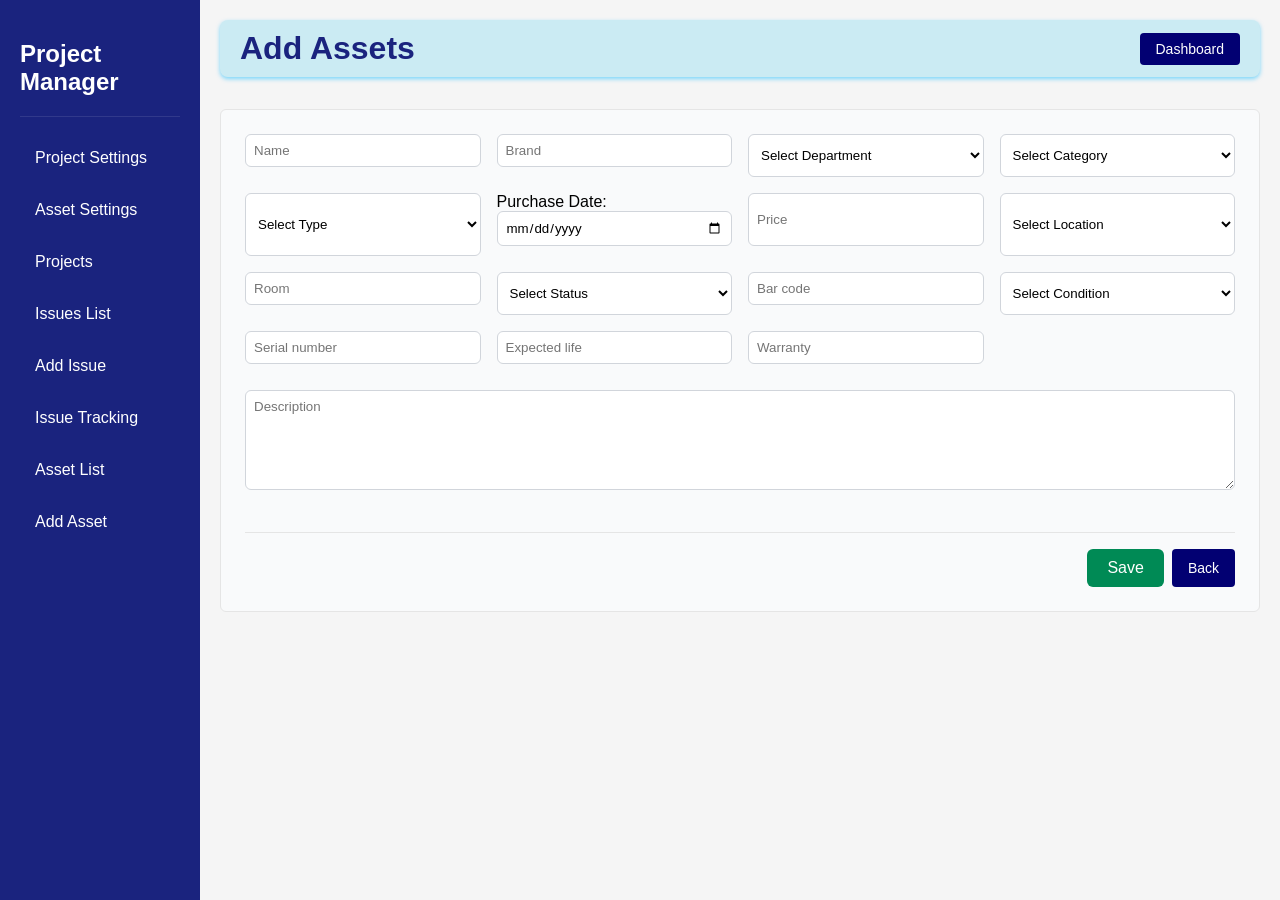
<file: addAsset.html>
<!DOCTYPE html>
<html lang="en">
<head>
    <meta charset="UTF-8">
    <meta name="viewport" content="width=device-width, initial-scale=1.0">
    <title>Add Assets</title>
    <link rel="stylesheet" href="addAsset.css">
    <link rel="stylesheet" href="dashboard.css">
    <link rel="stylesheet" href="notification.css">
    <script src="https://cdnjs.cloudflare.com/ajax/libs/jquery/3.6.0/jquery.min.js"></script>
    <script src="https://js.pusher.com/7.2/pusher.min.js"></script>
</head>
<body>
    <div id="sidebar" class="sidebar"></div>
    <div class="main-content">
        <div class="header">
            <div>
                <h1>Add Assets</h1>
            </div>
            <a href="index.html" class="back-button">Dashboard</a>
        </div>
        <div class="form-container show" id="assetForm">
            <form class="form-grid" onsubmit="handleSubmit(event)">
                <input type="text" id="name" name="name" placeholder="Name" class="form-input" required>
                <input type="text" id="brand" name="brand" placeholder="Brand" class="form-input">
                <select class="form-select department-select" id="department" name="department" required>
                    <option value="">Select Department</option>
                </select>
                <select class="category-select form-select category-select" id="category" name="category" required>
                    <option value="">Select Category</option>
                </select>
                <select class="form-select type-select" id="type" name="type" required>
                    <option value="">Select Type</option>
                </select>
                <div>
                    <label for="purchase_date">Purchase Date:</label>
                    <input type="date" id="purchase_date" name="purchase_date" class="form-input">
                </div>
                <input type="number" id="price" name="price" placeholder="Price" class="form-input">
                <select class="form-select location-select" id="location" name="location" required>
                    <option value="">Select Location</option>
                </select>
                <input type="text" id="room" name="room" placeholder="Room" class="form-input">
                <select class="form-select status-select" id="status" name="status" required>
                    <option value="">Select Status</option>
                </select>
                <input type="text" id="bar_code" name="bar_code" placeholder="Bar code" class="form-input">
                <select class="form-select condition-select" id="condition" name="condition" required>
                    <option value="">Select Condition</option>
                </select>
                <input type="text" id="serial_number" name="serial_number" placeholder="Serial number" class="form-input">
                <input type="text" id="expected_life" name="expected_life" placeholder="Expected life" class="form-input">
                <input type="text" id="warranty" name="warranty" placeholder="Warranty" class="form-input">
                <textarea id="description" name="description" placeholder="Description" class="form-input form-textarea"></textarea>
                <div class="add-asset-buttons">
                    <button type="submit" class="save-button">Save</button>
                    <button type="button" class="back-button" onclick="backToAssets()">Back</button>
                </div>
            </form>
        </div>
        <div class="new-modal" id="department-modal">
            <div class="modal-content">
                <form onsubmit="handleAddDepartment(event)" id="department-form" class="add-form">
                    <input type="text" id="department-name" placeholder="Department Name" required>
                    <input type="text" id="department-code" placeholder="Department Code">
                    <button>Add</button>
                    <button type="button" class="cancel-btn" onclick="closeModal('department-modal')">Cancel</button>
                </form>
            </div>
        </div>
        <div class="new-modal" id="category-modal">
            <div class="modal-content">
                <form onsubmit="handleAddCategory(event)" id="category-form" class="add-form">
                    <input type="text" id="category-name" placeholder="Category Name" required>
                    <input type="text" id="category-code" placeholder="Category Code">
                    <button>Add</button>
                    <button type="button" class="cancel-btn" onclick="closeModal('category-modal')">Cancel</button>
                </form>
            </div>
        </div>
        <div class="new-modal" id="type-modal">
            <div class="modal-content">
                <form onsubmit="handleAddType(event)" id="type-form" class="add-form">
                    <input type="text" id="type-name" placeholder="Type Name" required>
                    <input type="text" id="type-code" placeholder="Type Code">
                    <button>Add</button>
                    <button type="button" class="cancel-btn" onclick="closeModal('type-modal')">Cancel</button>
                </form>
            </div>
        </div>
        <div class="new-modal" id="location-modal">
            <div class="modal-content">
                <form onsubmit="handleAddLocation(event)" id="location-form" class="add-form">
                    <input type="text" id="location-name" placeholder="Location Name" required>
                    <input type="text" id="location-code" placeholder="Location Code">
                    <select id="location-department" class="option-select">
                        <option value="">Select Department</option>
                    </select>
                    <button>Add</button>
                    <button type="button" class="cancel-btn" onclick="closeModal('location-modal')">Cancel</button>
                </form>
            </div>
        </div>
        <div class="new-modal" id="status-modal">
            <div class="modal-content">
                <form onsubmit="handleAddStatus(event)" id="status-form" class="add-form">
                    <input type="text" id="status-name" placeholder="Status Name" required>
                    <input type="text" id="status-code" placeholder="Status Code">
                    <button>Add</button>
                    <button type="button" class="cancel-btn" onclick="closeModal('status-modal')">Cancel</button>
                </form>
            </div>
        </div>
        <div class="new-modal" id="condition-modal">
            <div class="modal-content">
                <form onsubmit="handleAddCondition(event)" id="condition-form" class="add-form">
                    <input type="text" id="condition-name" placeholder="Condition Name" required>
                    <input type="text" id="condition-code" placeholder="Condition Code">
                    <button>Add</button>
                    <button type="button" class="cancel-btn" onclick="closeModal('condition-modal')">Cancel</button>
                </form>
            </div>
        </div>
        <div id="notification-container"></div>
    </div>
    <script src="config.js"></script>
    <script src="addAsset.js"></script>
    <script src="notification.js"></script>
    <script src="sidebar.js"></script>
</body>
</html>
</file>
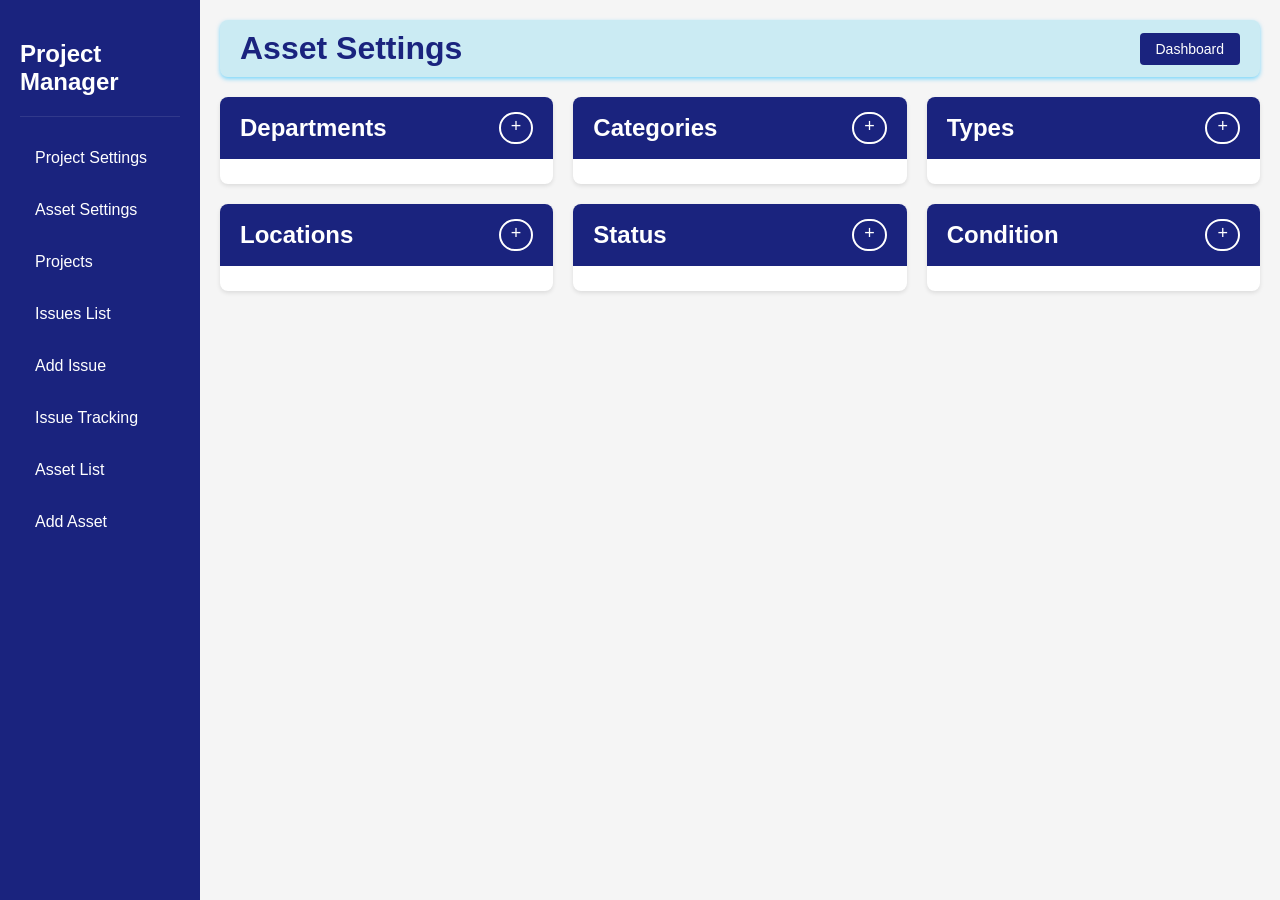
<file: assetSettings.html>
<!DOCTYPE html>
<html lang="en">
<head>
    <meta charset="UTF-8">
    <meta name="viewport" content="width=device-width, initial-scale=1.0">
    <title>Asset Management - Settings</title>
    <link rel="stylesheet" href="settings.css">
</head>
<body>
    <div id="sidebar" class="sidebar"></div>
    <div class="main-content">
        <div class="header">
            <h1>Asset Settings</h1>
            <a href="index.html" class="back-button">Dashboard</a>
        </div>
        <div class="definition-grid">
            <div class="definition-card">
                <div class="card-header">
                    <h2>Departments</h2>
                    <button class="add-button" onclick="toggleForm('department-form')">+</button>
                </div>
                <div class="card-content">
                    <ul id="department-list" class="list scrollable"></ul>
                    <form onsubmit="handleAddDepartment(event)" id="department-form" class="add-form">
                        <input type="text" id="department-name" placeholder="Department Name">
                        <input type="text" id="department-code" placeholder="Department Code">
                        <button>Add</button>
                        <button type="button" class="cancel-btn" onclick="toggleForm('department-form')">Cancel</button>
                    </form>
                    <form id="department-edit-form" class="add-form" style="display: none;">
                        <input type="hidden" id="edit-department-id">
                        <input type="text" id="edit-department-name" placeholder="Department Name">
                        <input type="text" id="edit-department-code" placeholder="Department Code">
                        <div class="btn-container">
                            <div>
                                <button type="button" onclick="saveEditDepartment()">Save</button>
                                <button type="button" class="cancel-btn" onclick="toggleForm('department-edit-form')">Cancel</button>
                            </div>
                            <button class="cancel-btn" onclick="deleteDepartment(event)">Delete</button>
                        </div>
                    </form>
                </div>
            </div>
            <div class="definition-card">
                <div class="card-header">
                    <h2>Categories</h2>
                    <button class="add-button" onclick="toggleForm('category-form')">+</button>
                </div>
                <div class="card-content">
                    <ul id="category-list" class="list scrollable"></ul>
                    <form onsubmit="handleAddCategory(event)" id="category-form" class="add-form">
                        <input type="text" id="category-name" placeholder="Category Name">
                        <input type="text" id="category-code" placeholder="Category Code">
                        <button>Add</button>
                        <button type="button" class="cancel-btn" onclick="toggleForm('category-form')">Cancel</button>
                    </form>
                    <form id="category-edit-form" class="add-form" style="display: none;">
                        <input type="hidden" id="edit-category-id">
                        <input type="text" id="edit-category-name" placeholder="Category Name">
                        <input type="text" id="edit-category-code" placeholder="Category Code">
                        <div class="btn-container">
                            <div>
                                <button type="button" onclick="saveEditForm('category')">Save</button>
                                <button type="button" class="cancel-btn" onclick="toggleForm('category-edit-form')">Cancel</button>
                            </div>
                            <button class="cancel-btn" onclick="deleteCategory(event)">Delete</button>
                        </div>
                    </form>
                </div>
            </div>
            <div class="definition-card">
                <div class="card-header">
                    <h2>Types</h2>
                    <button class="add-button" onclick="toggleForm('type-form')">+</button>
                </div>
                <div class="card-content">
                    <ul id="type-list" class="list scrollable"></ul>
                    <form onsubmit="handleAddType(event)" id="type-form" class="add-form">
                        <input type="text" id="type-name" placeholder="Type Name">
                        <input type="text" id="type-code" placeholder="Type Code">
                        <button>Add</button>
                        <button type="button" class="cancel-btn" onclick="toggleForm('type-form')">Cancel</button>
                    </form>
                    <form id="type-edit-form" class="add-form" style="display: none;">
                        <input type="hidden" id="edit-type-id">
                        <input type="text" id="edit-type-name" placeholder="Type Name">
                        <input type="text" id="edit-type-code" placeholder="Type Code">
                        <div class="btn-container">
                            <div>
                                <button type="button" onclick="saveEditForm('type')">Save</button>
                                <button type="button" class="cancel-btn" onclick="toggleForm('type-edit-form')">Cancel</button>
                            </div>
                            <button class="cancel-btn" onclick="deleteType(event)">Delete</button>
                        </div>
                    </form>
                </div>
            </div>
            <div class="definition-card">
                <div class="card-header">
                    <h2>Locations</h2>
                    <button class="add-button" onclick="toggleForm('location-form')">+</button>
                </div>
                <div class="card-content">
                    <ul id="location-list" class="list scrollable"></ul>
                    <form onsubmit="handleAddLocation(event)" id="location-form" class="add-form">
                        <input type="text" id="location-name" placeholder="Location Name">
                        <input type="text" id="location-code" placeholder="Location Code">
                        <select id="location-department">
                            <option value="">Select Department</option>
                        </select>
                        <button>Add</button>
                        <button type="button" class="cancel-btn" onclick="toggleForm('location-form')">Cancel</button>
                    </form>
                    <form id="location-edit-form" class="add-form" style="display: none;">
                        <input type="hidden" id="edit-location-id">
                        <input type="text" id="edit-location-name" placeholder="Location Name">
                        <input type="text" id="edit-location-code" placeholder="Location Code">
                        <select id="location-department-edit">
                            <option value="">Select Department</option>
                        </select>
                        <div class="btn-container">
                            <div>
                                <button type="button" onclick="submitLocationEditForm()">Save</button>
                                <button type="button" class="cancel-btn" onclick="toggleForm('location-edit-form')">Cancel</button>
                            </div>
                            <button class="cancel-btn" onclick="deleteLocation(event)">Delete</button>
                        </div>
                    </form>
                </div>
            </div>
            <div class="definition-card">
                <div class="card-header">
                    <h2>Status</h2>
                    <button class="add-button" onclick="toggleForm('status-form')">+</button>
                </div>
                <div class="card-content">
                    <ul id="status-list" class="list scrollable"></ul>
                    <form onsubmit="handleAddStatus(event)" id="status-form" class="add-form">
                        <input type="text" id="status-name" placeholder="Status Name">
                        <input type="text" id="status-code" placeholder="Status Code">
                        <button>Add</button>
                        <button type="button" class="cancel-btn" onclick="toggleForm('status-form')">Cancel</button>
                    </form>
                    <form id="status-edit-form" class="add-form" style="display: none;">
                        <input type="hidden" id="edit-status-id">
                        <input type="text" id="edit-status-name" placeholder="Status Name">
                        <input type="text" id="edit-status-code" placeholder="Status Code">
                        <div class="btn-container">
                            <div>
                                <button type="button" onclick="saveEditForm('status')">Save</button>
                                <button type="button" class="cancel-btn" onclick="toggleForm('status-edit-form')">Cancel</button>
                            </div>
                            <button class="cancel-btn" onclick="deleteStatus(event)">Delete</button>
                        </div>
                    </form>
                </div>
            </div>
            <div class="definition-card">
                <div class="card-header">
                    <h2>Condition</h2>
                    <button class="add-button" onclick="toggleForm('condition-form')">+</button>
                </div>
                <div class="card-content">
                    <ul id="condition-list" class="list scrollable"></ul>
                    <form onsubmit="handleAddCondition(event)" id="condition-form" class="add-form">
                        <input type="text" id="condition-name" placeholder="Condition Name">
                        <input type="text" id="condition-code" placeholder="Condition Code">
                        <button>Add</button>
                        <button type="button" class="cancel-btn" onclick="toggleForm('condition-form')">Cancel</button>
                    </form>
                    <form id="condition-edit-form" class="add-form" style="display: none;">
                        <input type="hidden" id="edit-condition-id">
                        <input type="text" id="edit-condition-name" placeholder="Condition Name">
                        <input type="text" id="edit-condition-code" placeholder="Condition Code">
                        <div class="btn-container">
                            <div>
                                <button type="button" onclick="saveEditForm('condition')">Save</button>
                                <button type="button" class="cancel-btn" onclick="toggleForm('condition-edit-form')">Cancel</button>
                            </div>
                            <button class="cancel-btn" onclick="deleteCondition(event)">Delete</button>
                        </div>
                    </form>
                </div>
            </div>
        </div>
    </div>
    <script src="config.js"></script>
    <script src="assetSettings.js"></script>
    <script src="sidebar.js"></script>
</body>
</html>
</file>
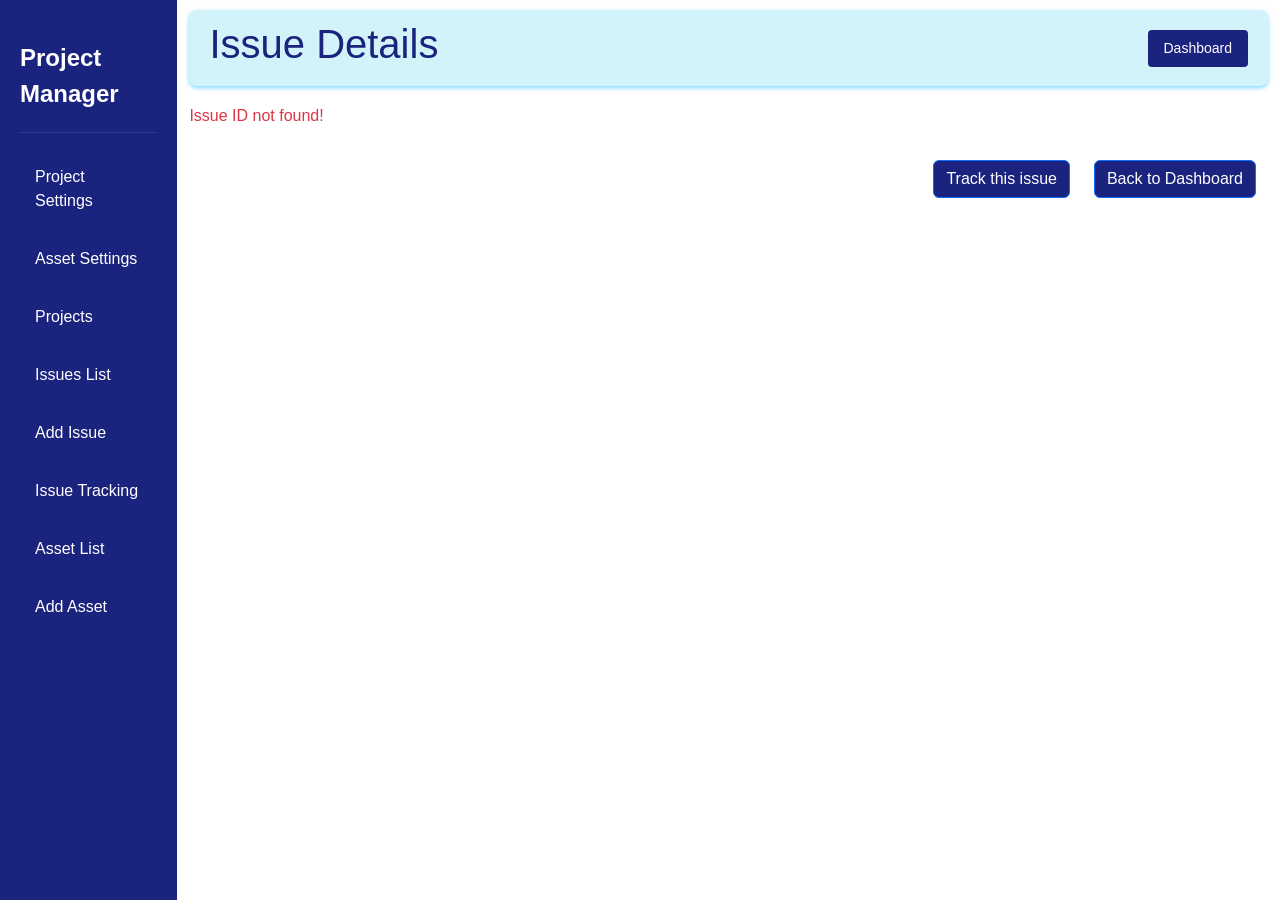
<file: issue-details.html>
<!DOCTYPE html>
<html lang="en">
<head>
    <meta charset="UTF-8">
    <meta name="viewport" content="width=device-width, initial-scale=1.0">
    <title>Issue Details</title>
    <link rel="stylesheet" href="https://cdn.jsdelivr.net/npm/bootstrap@5.3.0/dist/css/bootstrap.min.css">
    <link rel="stylesheet" href="issue-details.css">
    <link rel="stylesheet" href="notification.css">
    <script src="https://cdnjs.cloudflare.com/ajax/libs/jquery/3.6.0/jquery.min.js"></script>
    <script src="https://js.pusher.com/7.2/pusher.min.js"></script>
</head>
<body>
    <div id="sidebar" class="sidebar"></div>
    <div class="container">
        <div class="header">
            <div>
                <h1>Issue Details</h1>
            </div>
            <a href="index.html" class="back-button">Dashboard</a>
        </div>
        <div id="issue-details" class="pt-2">
            <div class="text-center">
                <div class="spinner-border text-primary" role="status"></div>
                <p>Loading issue details...</p>
            </div>
        </div>
        <div class="container mb-4 d-flex flex-row-reverse gap-4 actions">
            <a href="index.html" class="btn btn-primary mt-3">Back to Dashboard</a>
            <button href="index.html" class="btn btn-primary mt-3" onclick="trackIssue()">Track this issue</button>
        </div>
    </div>
    <script src="config.js"></script>
    <script src="issue-details.js"></script>
    <script src="sidebar.js"></script>
</body>
</html>
</file>
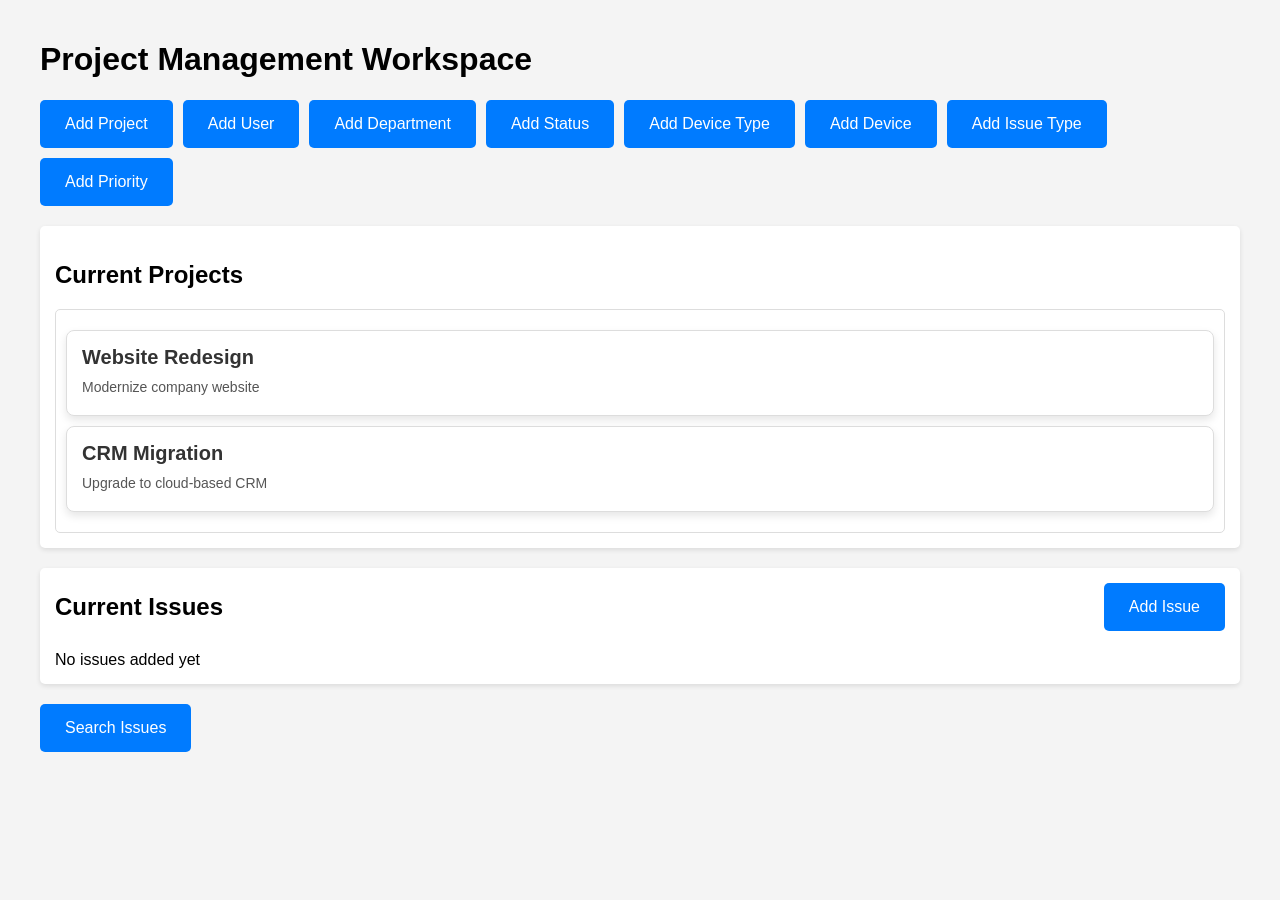
<file: main.html>
<!DOCTYPE html>
<html lang="en">
<head>
    <meta charset="UTF-8">
    <title>Project Management Workspace</title>
    <link rel="stylesheet" href="styles.css">
</head>
<body>
    <div id="app">
        <h1>Project Management Workspace</h1>
        
        <div class="button-group">
            <button class="button" data-form="project-form">Add Project</button>
            <button class="button" data-form="user-form">Add User</button>
            <button class="button" data-form="department-form">Add Department</button>
            <button class="button" data-form="status-form">Add Status</button>
            <button class="button" data-form="device-type-form">Add Device Type</button>
            <button class="button" data-form="device-form">Add Device</button>
            <button class="button" data-form="issueType-form">Add Issue Type</button>
            <button class="button" data-form="priority-form">Add Priority</button>
        </div>

        <form id="project-form" class="form" style="display: none;">
            <h2>Add Project</h2>
            <div class="form-group">
                <label>Project Name</label>
                <input id="project-name" required>
            </div>
            <div class="form-group">
                <label>Description</label>
                <textarea id="project-description"></textarea>
            </div>
            <div class="form-actions">
                <button type="button" class="form-button cancel" onclick="hideForm('project-form')">Cancel</button>
                <button type="submit" class="form-button submit">Add Project</button>
            </div>
        </form>

        <form id="user-form" class="form" style="display: none;">
            <h2>Add User</h2>
            <div class="form-group">
                <label>Name</label>
                <input id="user-name" required>
            </div>
            <div class="form-group">
                <label>Abbreviation</label>
                <input id="user-abbreviation" required>
            </div>
            <div class="form-group">
                <label>Role</label>
                <select id="user-role" required>
                    <option value="">Select Role</option>
                    <option value="1">Admin</option>
                    <option value="2">User</option>
                </select>
            </div>
            <div class="form-actions">
                <button type="button" class="form-button cancel" onclick="hideForm('user-form')">Cancel</button>
                <button type="submit" class="form-button submit">Add User</button>
            </div>
        </form>

        <form id="department-form" class="form" style="display: none;">
            <h2>Add Department</h2>
            <div class="form-group">
                <label>Department Name</label>
                <input id="department-name" required>
            </div>
            <div class="form-group">
                <label>Department Code</label>
                <input id="department-code" required>
            </div>
            <div class="form-actions">
                <button type="button" class="form-button cancel" onclick="hideForm('department-form')">Cancel</button>
                <button type="submit" class="form-button submit">Add Department</button>
            </div>
        </form>

        <form id="status-form" class="form" style="display: none;">
            <h2>Add Status</h2>
            <div class="form-group">
                <label>Status Name</label>
                <input id="status-name" required>
            </div>
            <div class="form-group">
                <label>Status Code</label>
                <input id="status-code" required>
            </div>
            <div class="form-actions">
                <button type="button" class="form-button cancel" onclick="hideForm('status-form')">Cancel</button>
                <button type="submit" class="form-button submit">Add Status</button>
            </div>
        </form>

        <form id="device-type-form" class="form" style="display: none;">
            <h2>Add Device Type</h2>
            <div class="form-group">
                <label>Device Type</label>
                <input id="device-type-name" required>
            </div>
            <div class="form-group">
                <label>Device Type Code</label>
                <input id="device-type-code" required>
            </div>
            <div class="form-actions">
                <button type="button" class="form-button cancel" onclick="hideForm('device-type-form')">Cancel</button>
                <button type="submit" class="form-button submit">Add Device Type</button>
            </div>
        </form>

        <form id="device-form" class="form" style="display: none;">
            <h2>Add Device</h2>
            <div class="form-group">
                <label>Device Name</label>
                <input id="device-name" required>
            </div>
            <div class="form-group">
                <label>Device Type</label>
                <select id="device-type" required>
                    <option value="">Select Device Type</option>
                </select>
            </div>
            <div class="form-group">
                <label>Department</label>
                <select id="device-department" required>
                    <option value="">Select Department</option>
                </select>
            </div>
            <div class="form-actions">
                <button type="button" class="form-button cancel" onclick="hideForm('device-form')">Cancel</button>
                <button type="submit" class="form-button submit">Add Device</button>
            </div>
        </form>

        <form id="issueType-form" class="form" style="display: none;">
            <h2>Add Issue Type</h2>
            <div class="form-group">
                <label>Issue Type</label>
                <input id="issue-type-name" required>
            </div>
            <div class="form-group">
                <label>Issue Type Code</label>
                <input id="issue-type-code" required>
            </div>
            <div class="form-actions">
                <button type="button" class="form-button cancel" onclick="hideForm('issue-type-form')">Cancel</button>
                <button type="submit" class="form-button submit">Add Issue Type</button>
            </div>
        </form>

        <form id="priority-form" class="form" style="display: none;">
            <h2>Add Priority</h2>
            <div class="form-group">
                <label>Priority Name</label>
                <input id="priority-name" required>
            </div>
            <div class="form-group">
                <label>Priority Code</label>
                <input id="priority-code" required>
            </div>
            <div class="form-actions">
                <button type="button" class="form-button cancel" onclick="hideForm('priority-form')">Cancel</button>
                <button type="submit" class="form-button submit">Add Priority</button>
            </div>
        </form>

        <div class="container">
            <h2>Current Projects</h2>
            <div id="projects-list" class="scrollable-projects">
                <div class="item-card">
                    <h3>Website Redesign</h3>
                    <p>Modernize company website</p>
                </div>
                <div class="item-card">
                    <h3>CRM Migration</h3>
                    <p>Upgrade to cloud-based CRM</p>
                </div>
            </div>
        </div>
        <form id="project-edit-form" class="form" style="display: none;">
            <h2>Edit Project</h2>
            <div class="form-group">
                <label>Project Name</label>
                <input id="project-edit-name" required>
            </div>
            <div class="form-group">
                <label>Description</label>
                <textarea id="project-edit-description"></textarea>
            </div>
            <div class="form-actions">
                <button type="button" class="form-button cancel" onclick="hideForm('project-edit-form')">Cancel</button>
                <button type="submit" class="form-button submit">Save Changes</button>
            </div>
        </form>

        <div class="container">
            <div class="section-header">
                <h2>Current Issues</h2>
                <button id="addIssue-button" class="button" onclick="toggleForm('issue-form', true)">Add Issue</button>
            </div>
            <div id="issues-list">No issues added yet</div>
        </div>
        <form id="issue-form" class="form" style="display: none;">
            <h2>Add Issue</h2>
            <div class="form-group">
                <label>Project</label>
                <select id="issue-project" required>
                    <option value="">Select Project</option>
                </select>
            </div>
            <div class="form-row">
                <div class="form-group">
                    <label>Issue Subject</label>
                    <input id="issue-subject" required>
                </div>
                <div class="form-group">
                    <label>Issue Type</label>
                    <select id="issue-type" required>
                        <option value="">Select Issue Type</option>
                    </select>
                </div>
            </div>
            <div class="form-row">
                <div class="form-group">
                    <label>Status</label>
                    <select id="issue-status" required>
                        <option value="">Select Status</option>
                    </select>
                </div>
                <div class="form-group">
                    <label>Priority</label>
                    <select id="issue-priority" required>
                        <option value="">Select Priority</option>
                    </select>
                </div>
            </div>
            <div class="form-row">
                <div class="form-group">
                    <label>Department</label>
                    <select id="issue-department" required>
                        <option value="">Select Department</option>
                    </select>
                </div>
                <div class="form-group">
                    <label>Device</label>
                    <select id="issue-device" required>
                        <option value="">Select Device</option>
                    </select>
                </div>
            </div>
            <div class="form-group">
                <label>Date Created</label>
                <input type="date" id="issue-date-created" required>
            </div>
            <div class="form-row">
                <div class="form-group">
                    <label>Due Date</label>
                    <input type="date" id="issue-due-date" required>
                </div>
            </div>
            <div class="form-group">
                <label>Registered By</label>
                <select id="issue-registered-by" required>
                    <option value="">Select User</option>
                </select>
            </div>
            <div class="form-group">
                <label>Description</label>
                <textarea id="issue-description"></textarea>
            </div>
            <div class="form-actions">
                <button type="button" class="form-button cancel" onclick="hideForm('issue-form')">Cancel</button>
                <button type="submit" class="form-button submit">Add Issue</button>
            </div>
        </form>
        <form id="issue-edit-form" class="form" style="display: none;">
            <h2>Edit Issue</h2>
            <div class="form-group">
                <label>Project</label>
                <select id="issue-edit-project" required>
                    <option value="">Select Project</option>
                </select>
            </div>
            <div class="form-row">
                <div class="form-group">
                    <label>Issue Subject</label>
                    <input id="issue-edit-subject" required>
                </div>
                <div class="form-group">
                    <label>Issue Type</label>
                    <select id="issue-edit-type" required>
                        <option value="">Select Issue Type</option>
                    </select>
                </div>
            </div>
            <div class="form-row">
                <div class="form-group">
                    <label>Status</label>
                    <select id="issue-edit-status" required>
                        <option value="">Select Status</option>
                    </select>
                </div>
                <div class="form-group">
                    <label>Priority</label>
                    <select id="issue-edit-priority" required>
                        <option value="">Select Priority</option>
                    </select>
                </div>
            </div>
            <div class="form-row">
                <div class="form-group">
                    <label>Department</label>
                    <select id="issue-edit-department" required>
                        <option value="">Select Department</option>
                    </select>
                </div>
                <div class="form-group">
                    <label>Device</label>
                    <select id="issue-edit-device" required>
                        <option value="">Select Device</option>
                    </select>
                </div>
            </div>
            <div class="form-group">
                <label>Date Created</label>
                <input type="date" id="issue-edit-date-created" required>
            </div>
            <div class="form-row">
                <div class="form-group">
                    <label>Due Date</label>
                    <input type="date" id="issue-edit-due-date" required>
                </div>
            </div>
            <div class="form-group">
                <label>Registered By</label>
                <select id="issue-edit-registered-by" required>
                    <option value="">Select User</option>
                </select>
            </div>
            <div class="form-group">
                <label>Description</label>
                <textarea id="issue-edit-description"></textarea>
            </div>
            <div class="form-actions">
                <button type="button" class="form-button cancel" onclick="hideForm('issue-edit-form')">Cancel</button>
                <button type="submit" class="form-button submit">Save Changes</button>
            </div>
        </form>
    </div>
    
    <button id="search-issues-button" class="button" onclick="viewIssueSearchSection()">Search Issues</button>
    <div id="search-issues-section" style="display: none;">
        <h2>Search Issues</h2>
        <form id="search-issues-form" class="issue-search-form">
            <div class="form-group">
                <label>Project</label>
                <div class="search-field-container">
                    <select id="search-project">
                        <option value="">Select Project</option>
                    </select>
                </div>
            </div>
            <div class="form-group">
                <label>Department</label>
                <div class="search-field-container">
                    <select id="search-department">
                        <option value="">Select Department</option>
                    </select>
                </div>
            </div>
            <div class="form-group">
                <label>Status</label>
                <div class="search-field-container">
                    <select id="search-status">
                        <option value="">Select Status</option>
                    </select>
                </div>
            </div>
            <div class="form-group">
                <label>Priority</label>
                <div class="search-field-container">
                    <select id="search-priority">
                        <option value="">Select Priority</option>
                    </select>
                </div>
            </div>
            <div class="form-group">
                <label>Due Date</label>
                <div class="search-field-container">
                    <input type="date" id="search-due-date">
                </div>
            </div>
            <div class="form-group">
                <label>Subject</label>
                <div class="search-field-container">
                    <input type="text" id="search-subject" placeholder="Enter subject">
                </div>
            </div>
            <div class="form-actions">
                <button type="submit" class="form-button submit">Search</button>
                <button type="button" class="form-button cancel" onclick="hideSearchSection()">Cancel</button>
            </div>
        </form>
        <div id="search-results">
            <table id="issues-table">
                <thead>
                    <tr>
                        <th>Project</th>
                        <th>Subject</th>
                        <th>Department</th>
                        <th>Status</th>
                        <th>Priority</th>
                        <th>Due Date</th>
                    </tr>
                </thead>
                <tbody>
                </tbody>
            </table>
        </div>
    </div>
    <script src= "config.js"></script>
    <script src="script.js"></script>
</body>
</html>
</file>
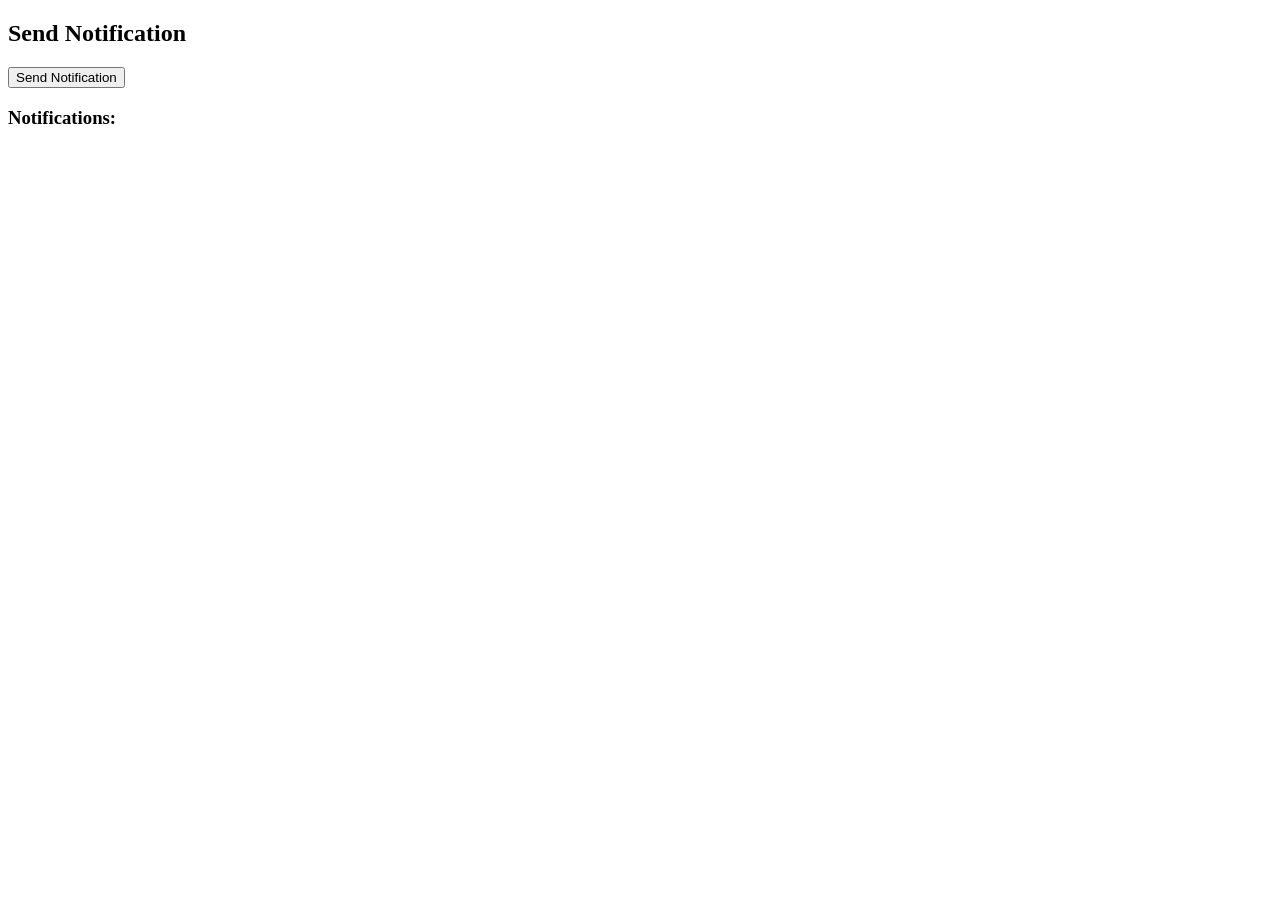
<file: notify_test.html>
<!DOCTYPE html>
<html lang="en">
<head>
    <meta charset="UTF-8">
    <meta name="viewport" content="width=device-width, initial-scale=1.0">
    <title>Test Notification</title>
    <script src="https://cdnjs.cloudflare.com/ajax/libs/jquery/3.6.0/jquery.min.js"></script>
    <script src="https://js.pusher.com/7.2/pusher.min.js"></script>
</head>
<body>
    <h2>Send Notification</h2>
    <button id="sendNotification">Send Notification</button>

    <h3>Notifications:</h3>
    <div id="notifications"></div>

    <script>
        $(document).ready(function() {
            // Send notification using AJAX when the button is clicked
            $('#sendNotification').click(function() {
                $.post('notify.php', function(response) {
                    console.log(response); // Logs "Notification sent!"
                });
            });

            // Enable Pusher (replace with your Pusher credentials)
            Pusher.logToConsole = true;
            var pusher = new Pusher('bc2dc511ba3503757dd9', {
                cluster: 'ap2'
            });

            // Subscribe to the notifications channel
            var channel = pusher.subscribe('notifications-channel');

            // Listen for 'new-issue' event
            channel.bind('new-issue', function(data) {
                $('#notifications').append('<p>' + data.message + '</p>');
            });
        });
    </script>
</body>
</html>
</file>
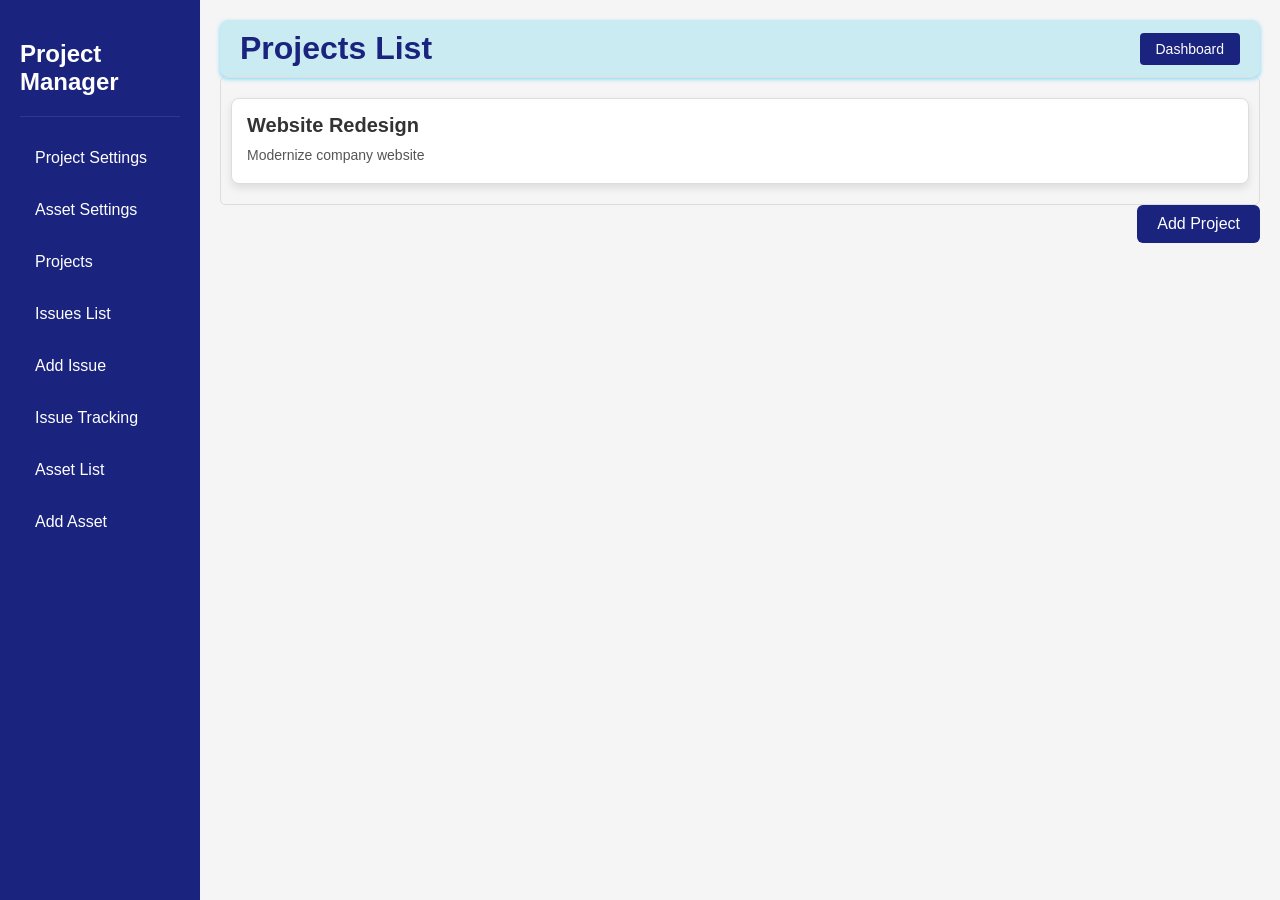
<file: projects.html>
<!DOCTYPE html>
<html lang="en">
<head>
    <meta charset="UTF-8">
    <meta name="viewport" content="width=device-width, initial-scale=1.0">
    <title>Project list</title>
    <link rel="stylesheet" href="dashboard.css">
    <link rel="stylesheet" href="projects.css">
    <link rel="stylesheet" href="notification.css">
    <script src="https://cdnjs.cloudflare.com/ajax/libs/jquery/3.6.0/jquery.min.js"></script>
    <script src="https://js.pusher.com/7.2/pusher.min.js"></script>
</head>
<body>
    <div id="sidebar" class="sidebar"></div>
    <div class="main-content">
        <div class="header">
            <div>
                <h1>Projects List</h1>
            </div>
            <a href="index.html" class="back-button">Dashboard</a>
        </div>
        <div>
            <div id="projects-list" class="scrollable-projects">
                <div class="item-card">
                    <h3>Website Redesign</h3>
                    <p>Modernize company website</p>
                </div>
            </div>
        </div>
        <div class="controls">
            <button class="add" onclick="toggleForm('project-form')">Add Project</button>
        </div>
        <form onsubmit="handleAddProject(event)" id="project-form" class="add-form hidden">
            <input type="text" id="project-name" placeholder="Project Name">
            <input type="text" id="project-description" placeholder="Project description">
            <button>Add</button>
            <button type="button" class="cancel-btn" onclick="toggleForm('project-form')">Close</button>
        </form>
        <form id="project-edit-form" class="add-form" style="display: none;">
            <h2>Edit Project</h2>
            <input type="hidden" id="edit-project-id">
            <input type="text" id="edit-project-name" placeholder="Project Name">
            <input type="text" id="edit-project-description" placeholder="Project description">
            <div class="btn-container">
                <div>
                    <button type="button" onclick="saveEditProject()">Save</button>
                    <button type="button" class="cancel-btn" onclick="toggleForm('project-edit-form')">Close</button>
                </div>
                <button class="cancel-btn" onclick="deleteProject(event)">Delete</button>
            </div>
        </form>
        <div id="notification-container"></div>
    </div>
    <script src="config.js"></script>
    <script src="projects.js"></script>
    <script src="notification.js"></script>
    <script src="sidebar.js"></script>
</body>
</html>
</file>
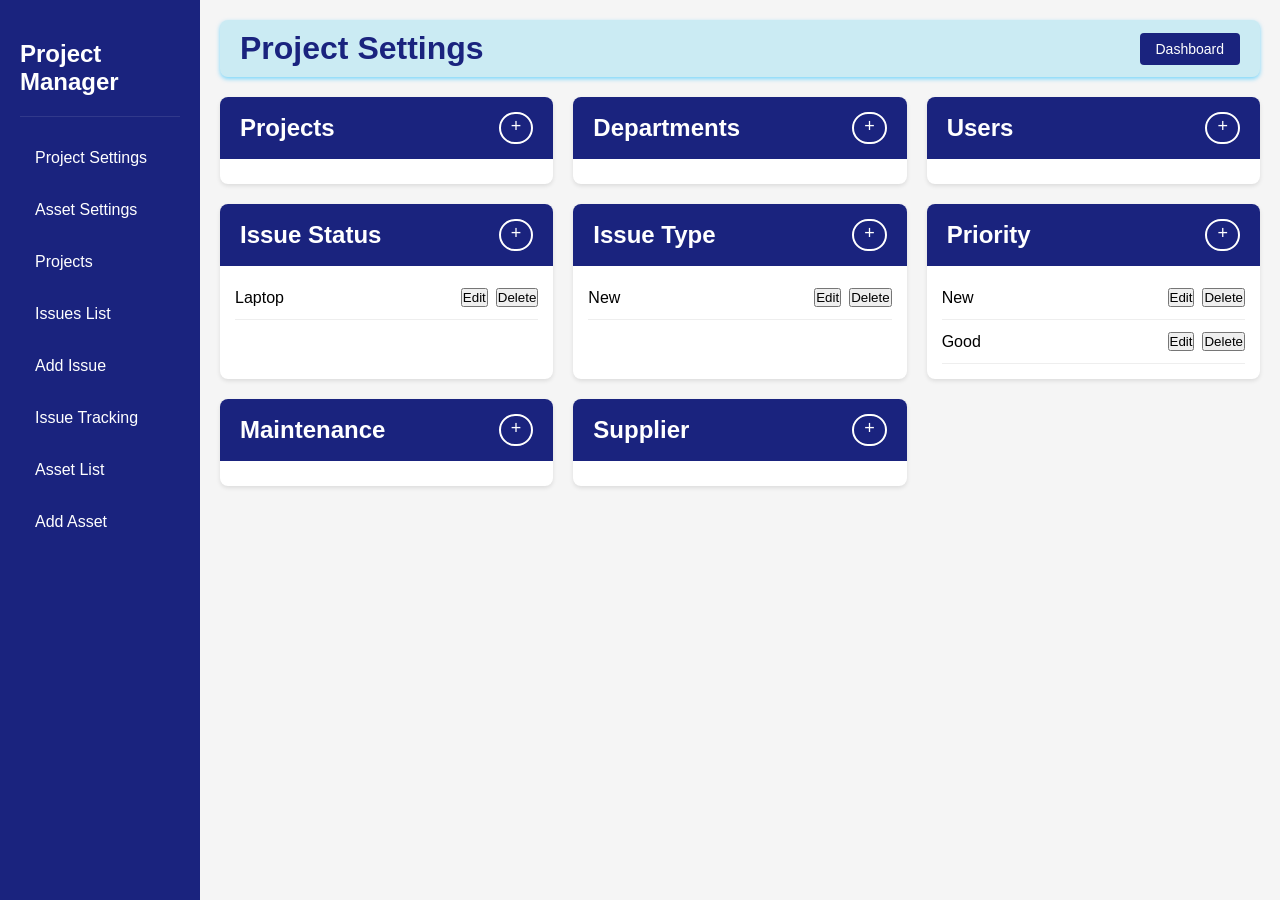
<file: settings.html>
<!DOCTYPE html>
<html lang="en">
<head>
    <meta charset="UTF-8">
    <meta name="viewport" content="width=device-width, initial-scale=1.0">
    <title>Project Management - Settings</title>
    <link rel="stylesheet" href="settings.css">
    <link rel="stylesheet" href="notification.css">
    <script src="https://cdnjs.cloudflare.com/ajax/libs/jquery/3.6.0/jquery.min.js"></script>
    <script src="https://js.pusher.com/7.2/pusher.min.js"></script>
</head>
<body>
    <div id="sidebar" class="sidebar"></div>
    <div class="main-content">
        <div class="header">
            <h1>Project Settings</h1>
            <a href="index.html" class="back-button">Dashboard</a>
        </div>
        <div class="definition-grid">
            <div class="definition-card">
                <div class="card-header">
                    <h2>Projects</h2>
                    <button class="add-button" onclick="toggleForm('project-form')">+</button>
                </div>
                <div class="card-content">
                    <ul id="project-list" class="list scrollable">
                    </ul>
                    <form onsubmit="handleAddProject(event)" id="project-form" class="add-form">
                        <input type="text" id="project-name" placeholder="Project Name">
                        <input type="text" id="project-description" placeholder="Project description">
                        <button>Add</button>
                        <button type="button" class="cancel-btn" onclick="toggleForm('project-form')">Cancel</button>
                    </form>
                    <form id="project-edit-form" class="add-form" style="display: none;">
                        <input type="hidden" id="edit-project-id">
                        <input type="text" id="edit-project-name" placeholder="Project Name">
                        <input type="text" id="edit-project-description" placeholder="Project description">
                        <div class="btn-container">
                            <div>
                                <button type="button" onclick="saveEditProject()">Save</button>
                                <button type="button" class="cancel-btn" onclick="toggleForm('project-edit-form')">Cancel</button>
                            </div>
                            <button class="cancel-btn" onclick="deleteProject(event)">Delete</button>
                        </div>
                    </form>
                </div>
            </div>
            <div class="definition-card">
                <div class="card-header">
                    <h2>Departments</h2>
                    <button class="add-button" onclick="toggleForm('department-form')">+</button>
                </div>
                <div class="card-content">
                    <ul id="department-list" class="list scrollable">
                    </ul>
                    <form onsubmit="handleAddDepartment(event)" id="department-form" class="add-form">
                        <input type="text" id="department-name" placeholder="Department Name">
                        <input type="text" id="department-code" placeholder="Department Code">
                        <button>Add</button>
                        <button type="button" class="cancel-btn" onclick="toggleForm('department-form')">Cancel</button>
                    </form>
                    <form id="department-edit-form" class="add-form" style="display: none;">
                        <input type="hidden" id="edit-department-id">
                        <input type="text" id="edit-department-name" placeholder="Department Name">
                        <input type="text" id="edit-department-code" placeholder="Department Code">
                        <div class="btn-container">
                            <div>
                                <button type="button" onclick="saveEditDepartment()">Save</button>
                                <button type="button" class="cancel-btn" onclick="toggleForm('department-edit-form')">Cancel</button>
                            </div>
                            <button class="cancel-btn" onclick="deleteDepartment(event)">Delete</button>
                        </div>
                    </form>
                </div>
            </div>
            <div class="definition-card">
                <div class="card-header">
                    <h2>Users</h2>
                    <button class="add-button" onclick="toggleForm('user-form')">+</button>
                </div>
                <div class="card-content">
                    <ul id="user-list" class="list scrollable">
                    </ul>
                    <form onsubmit="handleAddUser(event)" id="user-form" class="add-form">
                        <input type="text" id="user-name" placeholder="User Name">
                        <select id="user-role">
                            <option value="">Select User Role</option>
                        </select>
                        <button>Add</button>
                        <button type="button" class="cancel-btn" onclick="toggleForm('user-form')">Cancel</button>
                    </form>
                    <form id="user-edit-form" class="add-form" style="display: none;">
                        <input type="hidden" id="edit-user-id">
                        <input type="text" id="edit-user-name" placeholder="User Name">
                        <select id="edit-user-role">
                            <option value="">Select User Role</option>
                        </select>
                        <div class="btn-container">
                            <div>
                                <button type="button" onclick="saveEditUser()">Save</button>
                                <button type="button" class="cancel-btn" onclick="toggleForm('user-edit-form')">Cancel</button>
                            </div>
                            <button class="cancel-btn" onclick="deleteUser(event)">Delete</button>
                        </div>
                    </form>
                </div>
            </div>
            <div class="definition-card">
                <div class="card-header">
                    <h2>Issue Status</h2>
                    <button class="add-button" onclick="toggleForm('status-form')">+</button>
                </div>
                <div class="card-content">
                    <ul id="status-list" class="list scrollable">
                        <li>
                            Laptop
                            <div class="action-buttons">
                                <button class="edit-btn">Edit</button>
                                <button class="delete-btn">Delete</button>
                            </div>
                        </li>
                    </ul>
                    <form onsubmit="handleAddStatus(event)" id="status-form" class="add-form">
                        <input type="text" id="status-name" placeholder="Status Name">
                        <input type="text" id="status-code" placeholder="Status Code">
                        <button>Add</button>
                        <button type="button" class="cancel-btn" onclick="toggleForm('status-form')">Cancel</button>
                    </form>
                    <form id="status-edit-form" class="add-form" style="display: none;">
                        <input type="hidden" id="edit-status-id">
                        <input type="text" id="edit-status-name" placeholder="Status Name">
                        <input type="text" id="edit-status-code" placeholder="Status Code">
                        <div class="btn-container">
                            <div>
                                <button type="button" onclick="saveEditStatus()">Save</button>
                                <button type="button" class="cancel-btn" onclick="toggleForm('status-edit-form')">Cancel</button>
                            </div>
                            <button class="cancel-btn" onclick="deleteStatus(event)">Delete</button>
                        </div>
                    </form>
                </div>
            </div>
            <div class="definition-card">
                <div class="card-header">
                    <h2>Issue Type</h2>
                    <button class="add-button" onclick="toggleForm('issueType-form')">+</button>
                </div>
                <div class="card-content">
                    <ul id="issueType-list" class="list scrollable">
                        <li>
                            New
                            <div class="action-buttons">
                                <button class="edit-btn">Edit</button>
                                <button class="delete-btn">Delete</button>
                            </div>
                        </li>
                    </ul>
                    <form onsubmit="handleAddIssueType(event)" id="issueType-form" class="add-form">
                        <input type="text" id="issueType-name" placeholder="Issue Type Name">
                        <input type="text" id="issueType-code" placeholder="Issue Type Code">
                        <button>Add</button>
                        <button type="button" class="cancel-btn" onclick="toggleForm('issueType-form')">Cancel</button>
                    </form>
                    <form id="issueType-edit-form" class="add-form" style="display: none;">
                        <input type="hidden" id="edit-issueType-id">
                        <input type="text" id="edit-issueType-name" placeholder="Issue Type Name">
                        <input type="text" id="edit-issueType-code" placeholder="Issue Type Code">
                        <div class="btn-container">
                            <div>
                                <button type="button" onclick="saveEditIssueType()">Save</button>
                                <button type="button" class="cancel-btn" onclick="toggleForm('issueType-edit-form')">Cancel</button>
                            </div>
                            <button class="cancel-btn" onclick="deleteIssueType(event)">Delete</button>
                        </div>
                    </form>
                </div>
            </div>
            <div class="definition-card">
                <div class="card-header">
                    <h2>Priority</h2>
                    <button class="add-button" onclick="toggleForm('priority-form')">+</button>
                </div>
                <div class="card-content">
                    <ul id="priority-list" class="list scrollable">
                        <li>
                            New
                            <div class="action-buttons">
                                <button class="edit-btn">Edit</button>
                                <button class="delete-btn">Delete</button>
                            </div>
                        </li>
                        <li>
                            Good
                            <div class="action-buttons">
                                <button class="edit-btn">Edit</button>
                                <button class="delete-btn">Delete</button>
                            </div>
                        </li>
                    </ul>
                    <form onsubmit="handleAddPriority(event)" id="priority-form" class="add-form">
                        <input type="text" id="priority-name" placeholder="Priority Name">
                        <input type="text" id="priority-code" placeholder="Priority Code">
                        <button>Add</button>
                        <button type="button" class="cancel-btn" onclick="toggleForm('priority-form')">Cancel</button>
                    </form>
                    <form id="priority-edit-form" class="add-form" style="display: none;">
                        <input type="hidden" id="edit-priority-id">
                        <input type="text" id="edit-priority-name" placeholder="Priority Name">
                        <input type="text" id="edit-priority-code" placeholder="Priority Code">
                        <div class="btn-container">
                            <div>
                                <button type="button" onclick="saveEditPriority()">Save</button>
                                <button type="button" class="cancel-btn" onclick="toggleForm('priority-edit-form')">Cancel</button>
                            </div>
                            <button class="cancel-btn" onclick="deletePriority(event)">Delete</button>
                        </div>
                    </form>
                </div>
            </div>
            <div class="definition-card">
                <div class="card-header">
                    <h2>Maintenance</h2>
                    <button class="add-button" onclick="toggleForm('maintenance-form')">+</button>
                </div>
                <div class="card-content">
                    <ul id="maintenance-list" class="list scrollable">
                    </ul>
                    <form onsubmit="handleAddMaintenance(event)" id="maintenance-form" class="add-form">
                        <input type="text" id="maintenance-name" placeholder="Maintenance Name">
                        <input type="text" id="maintenance-code" placeholder="Maintenance Code">
                        <button>Add</button>
                        <button type="button" class="cancel-btn" onclick="toggleForm('maintenance-form')">Cancel</button>
                    </form>
                    <form id="maintenance-edit-form" class="add-form" style="display: none;">
                        <input type="hidden" id="edit-maintenance-id">
                        <input type="text" id="edit-maintenance-name" placeholder="Maintenance Name">
                        <input type="text" id="edit-maintenance-code" placeholder="Maintenance Code">
                        <div class="btn-container">
                            <div>
                                <button type="button" onclick="saveEditMaintenance()">Save</button>
                                <button type="button" class="cancel-btn" onclick="toggleForm('maintenance-edit-form')">Cancel</button>
                            </div>
                            <button class="cancel-btn" onclick="deleteMaintenance(event)">Delete</button>
                        </div>
                    </form>
                </div>
            </div>
            <div class="definition-card">
                <div class="card-header">
                    <h2>Supplier</h2>
                    <button class="add-button" onclick="toggleForm('supplier-form')">+</button>
                </div>
                <div class="card-content">
                    <ul id="supplier-list" class="list scrollable">
                    </ul>
                    <form onsubmit="handleAddSupplier(event)" id="supplier-form" class="add-form">
                        <input type="text" id="supplier-name" placeholder="Supplier Name">
                        <input type="text" id="supplier-code" placeholder="Supplier Code">
                        <button>Add</button>
                        <button type="button" class="cancel-btn" onclick="toggleForm('supplier-form')">Cancel</button>
                    </form>
                    <form id="supplier-edit-form" class="add-form" style="display: none;">
                        <input type="hidden" id="edit-supplier-id">
                        <input type="text" id="edit-supplier-name" placeholder="Supplier Name">
                        <input type="text" id="edit-supplier-code" placeholder="Supplier Code">
                        <div class="btn-container">
                            <div>
                                <button type="button" onclick="saveEditSupplier()">Save</button>
                                <button type="button" class="cancel-btn" onclick="toggleForm('supplier-edit-form')">Cancel</button>
                            </div>
                            <button class="cancel-btn" onclick="deleteSupplier(event)">Delete</button>
                        </div>
                    </form>
                </div>
            </div>
        </div>
        <div id="notification-container"></div>
    </div>
    <script src="config.js"></script>
    <script src="settings.js"></script>
    <script src="notification.js"></script>
    <script src="sidebar.js"></script>
</body>
</html>
</file>
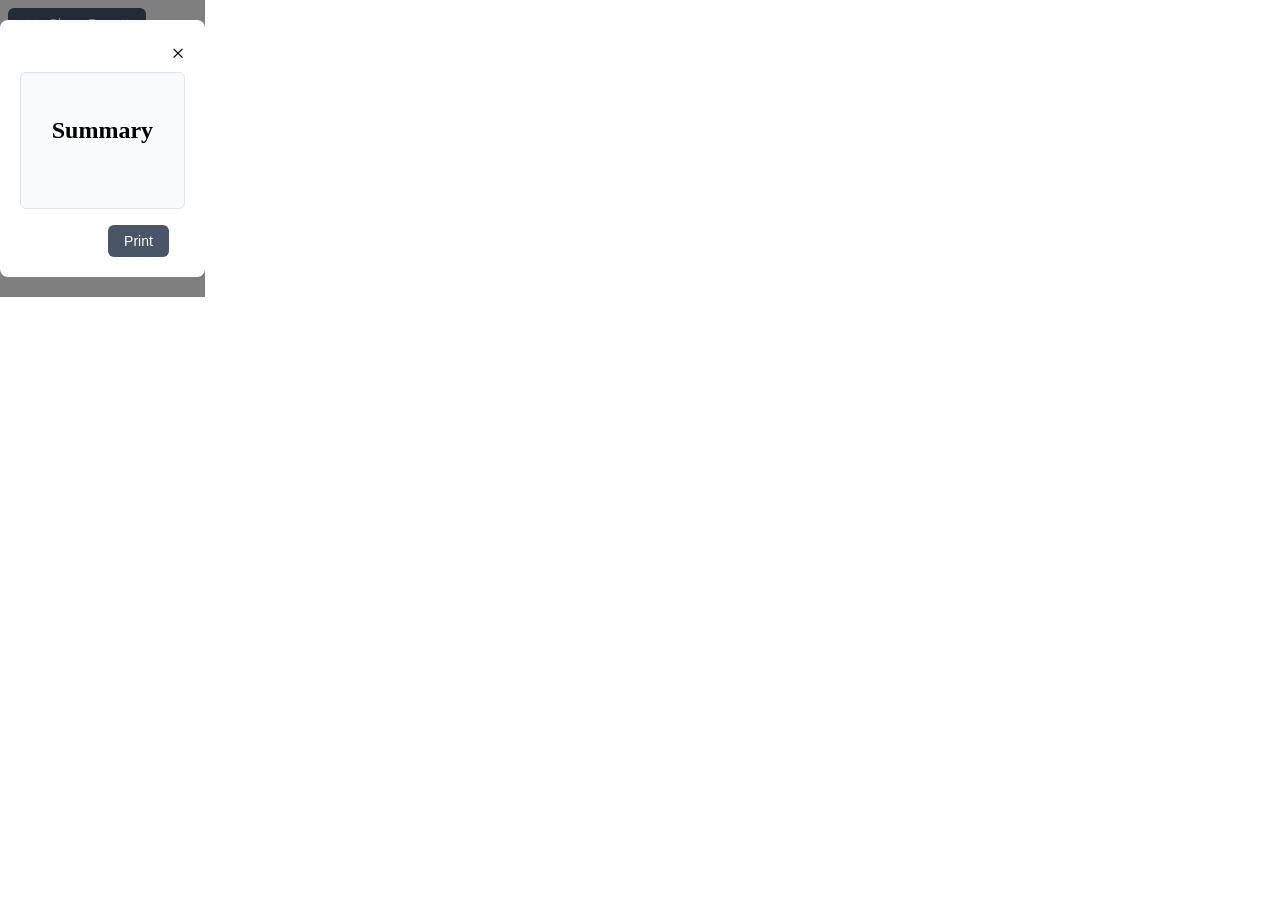
<file: testReport.html>
<!DOCTYPE html>
<html lang="en">
<head>
    <meta charset="UTF-8">
    <meta name="viewport" content="width=device-width, initial-scale=1.0">
    <title>Document</title>
    <link rel="stylesheet" href="testReport.css">
</head>
<body>
    <button class="report-button" onclick="generateReport()">
        <svg width="16" height="16" viewBox="0 0 24 24" fill="none" stroke="currentColor" stroke-width="2">
            <path d="M14 2H6a2 2 0 0 0-2 2v16a2 2 0 0 0 2 2h12a2 2 0 0 0 2-2V8z"/>
            <path d="M14 2v6h6"/>
            <path d="M16 13H8"/>
            <path d="M16 17H8"/>
            <path d="M10 9H8"/>
        </svg>
        Generate Report
    </button>
    <div id="report-modal" class="modal" style="display:none;">
        <div class="modal-content">
            <span class="close-btn" onclick="closeReportModal()">&times;</span>
            <div class="report-container" id="report">
                <h2 class="reportHeading">Summary</h2>
                <table id="report-summary"></table>
                <div id="report-body"></div>
            </div>
            <button class="print-button" onclick="generatePDF()">Print</button>
        </div>
    </div>
    <script src="config.js"></script>
    <script src="testReport.js"></script>
</body>
</html>
</file>
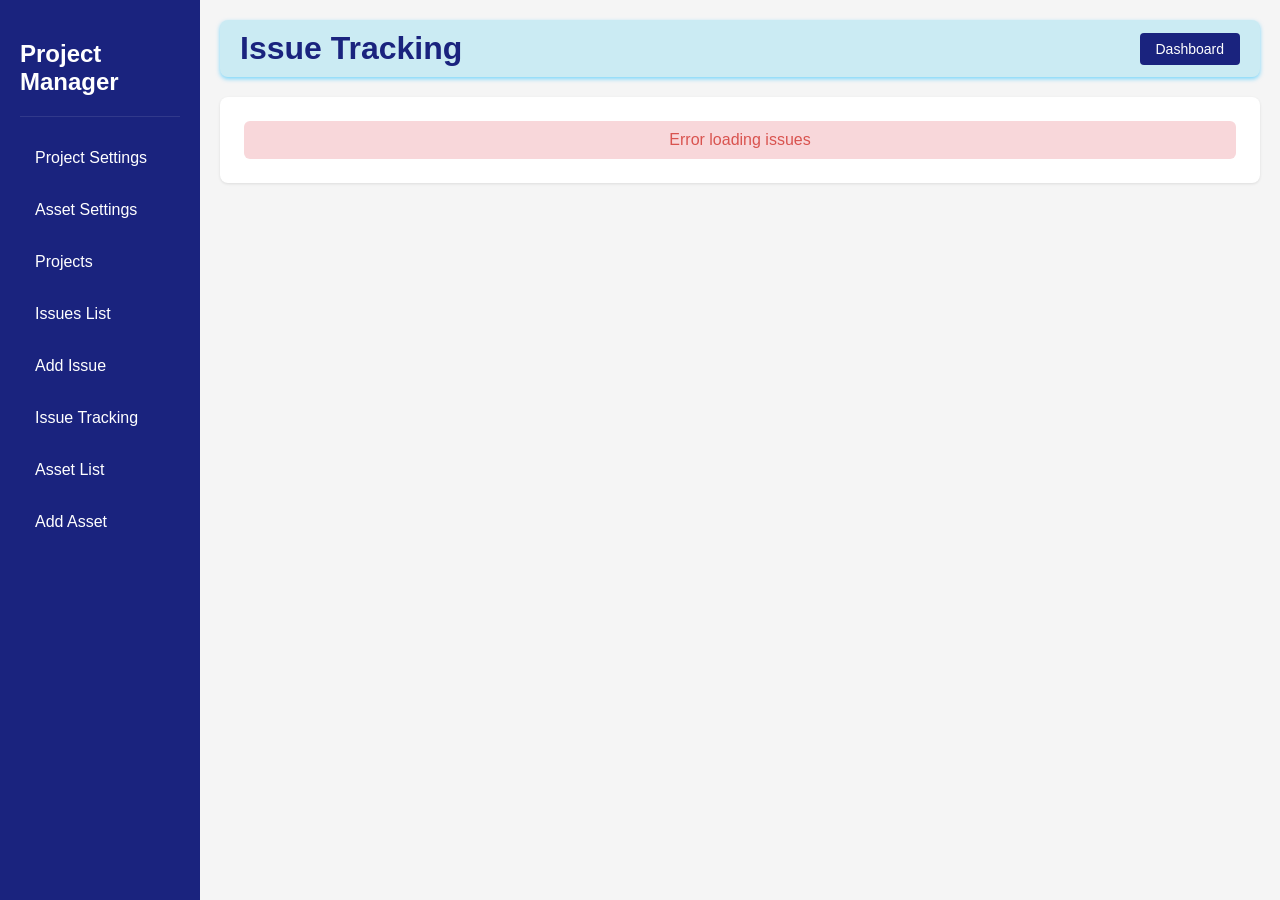
<file: trackIssue.html>
<!DOCTYPE html>
<html lang="en">
<head>
    <meta charset="UTF-8">
    <meta name="viewport" content="width=device-width, initial-scale=1.0">
    <title>Issue Tracking</title>
    <link href="dashboard.css" rel="stylesheet">
    <link href="trackIssue.css" rel="stylesheet">
    <link rel="stylesheet" href="notification.css">
    <script src="https://cdnjs.cloudflare.com/ajax/libs/jquery/3.6.0/jquery.min.js"></script>
    <script src="https://js.pusher.com/7.2/pusher.min.js"></script>
</head>
<body>
    <div id="sidebar" class="sidebar"></div>
    <div class="main-content">
        <div class="header">
            <div>
                <h1>Issue Tracking</h1>
            </div>
            <a href="index.html" class="back-button">Dashboard</a>
        </div>
        <div id="container">
            <div class="issue-card" id="issueDetails">
            </div>
            <!-- <a href="http://localhost:8080/bills/test.pdf" target="_blank">Bill File</a> -->
        </div>
        <div class="tracking-form" id="addTrackingForm" style="display: none;">
            <h2>Add Tracking Data</h2>
            <form id="trackingForm" enctype="multipart/form-data">
                <div class="form-group">
                    <label for="maintenanceType">Maintenance Type</label>
                    <select id="maintenanceType" class="form-control">
                        <option value="">Select Maintenance Type</option>
                    </select>
                </div>
                <div class="form-group">
                    <label for="supplier">Supplier</label>
                    <select id="supplier" class="form-control">
                        <option value="">Select Supplier</option>
                    </select>
                </div>
                <div class="form-group">
                    <label for="cost">Cost ($)</label>
                    <input type="number" id="cost" class="form-control" placeholder="Enter cost" required>
                </div>
                <div class="form-group">
                    <label for="workingDate">Working Time (Days)</label>
                    <input type="number" id="workingDate" class="form-control" placeholder="Enter working time in days">
                </div>
                <div class="form-group">
                    <label for="billFile">Bill File</label>
                    <input type="file" id="billFile" class="form-control">
                </div>
                <div>
                    <button type="button" class="btn-primary" onclick="submitTrackingData()">Add</button>
                    <button class="" onclick="closeTrackingForm()">Close</button>
                </div>
            </form>
        </div>
        <div id="billFilesModal" class="modal" style="display: none;">
            <div class="modal-content">
                <span class="close" onclick="closeBillFilesModal()">&times;</span>
                <h3>Bill Files</h3>
                <ul id="billFilesContainer"></ul>
            </div>
        </div>
        <div id="notification-container"></div>
    </div>
    <script src="config.js"></script>
    <script src="trackIssue.js"></script>
    <script src="notification.js"></script>
    <script src="sidebar.js"></script>
</body>
</html>
</file>
<file: addAsset.css>
.header {
    background-color: white;
    padding: 20px;
    border-radius: 8px;
    box-shadow: 0 2px 4px rgba(0, 0, 0, 0.1);
    margin-bottom: 20px;
    display: flex;
    justify-content: space-between;
    align-items: center;
}

.header h1 {
    color: #1a237e;
}

.back-button {
    padding: 8px 16px;
    background-color: #1a237e;
    color: white;
    border: none;
    border-radius: 4px;
    cursor: pointer;
    text-decoration: none;
    font-size: 14px;
}

.sidebar {
    width: 200px;
    background-color: #1a237e;
    color: white;
    padding: 20px;
    display: flex;
    flex-direction: column;
}

.logo {
    font-size: 24px;
    font-weight: bold;
    padding: 20px 0;
    border-bottom: 1px solid rgba(255, 255, 255, 0.1);
    margin-bottom: 20px;
}

.nav-menu {
    list-style: none;
}

.nav-menu li {
    margin-bottom: 10px;
}

.nav-menu a {
    color: white;
    text-decoration: none;
    padding: 12px 15px;
    display: block;
    border-radius: 6px;
    transition: background-color 0.3s;
}

.nav-menu a:hover {
    background-color: rgba(255, 255, 255, 0.1);
}

.form-container {
    background-color: #f9fafb;
    border: 1px solid #e5e5e5;
    border-radius: 0.375rem;
    padding: 1.5rem;
    margin-top: 2rem;
    display: none;
}

.form-container.show {
    display: block;
}

.form-title {
    font-size: 1.125rem;
    font-weight: 600;
    margin-bottom: 1rem;
    padding-bottom: 0.5rem;
    border-bottom: 1px solid #e5e5e5;
}

.form-grid {
    display: grid;
    grid-template-columns: repeat(auto-fit, minmax(250px, 1fr));
    gap: 1rem;
}

.form-input{
    margin-bottom: 10px;
}

.form-input, .form-select {
    padding: 0.5rem;
    border: 1px solid #d1d5db;
    border-radius: 0.375rem;
    width: 100%;
    background-color: white;
}

.form-textarea {
    grid-column: 1 / -1;
    resize: vertical;
    min-height: 100px;
}

.add-asset-buttons {
    grid-column: 1 / -1;
    display: flex;
    justify-content: flex-end;
    gap: 0.5rem;
    margin-top: 1rem;
    padding-top: 1rem;
    border-top: 1px solid #e5e5e5;
}

.back-button{
    background-color: #020072;
}

.save-button{
    background-color: #008a55;
}

.new-modal {
    display: none;
    position: fixed;
    top: 0;
    left: 0;
    width: 100%;
    height: 100%;
    background: rgba(0, 0, 0, 0.5);
    justify-content: center;
    align-items: center;
}

.modal-content {
    background: white;
    padding: 40px 20px;
    border-radius: 8px;
}

.cancel-btn{
    background-color: #1a237e !important;
}

.option-select {
    padding: 5px;
    border: 1px solid #d1d5db;
    border-radius: 0.375rem;
    width: 200px;
    background-color: white;
}
</file>
<file: dashboard.css>
* {
    margin: 0;
    padding: 0;
    box-sizing: border-box;
    font-family: -apple-system, BlinkMacSystemFont, "Segoe UI", Roboto, sans-serif;
}

body {
    min-height: 100vh;
    display: flex;
}

.sidebar {
    width: 200px;
    background-color: #1a237e;
    color: white;
    padding: 20px;
    display: flex;
    flex-direction: column;
}

.logo {
    font-size: 24px;
    font-weight: bold;
    padding: 20px 0;
    border-bottom: 1px solid rgba(255, 255, 255, 0.1);
    margin-bottom: 20px;
}

.nav-menu {
    list-style: none;
}

.nav-menu li {
    margin-bottom: 10px;
}

.nav-menu a {
    color: white;
    text-decoration: none;
    padding: 12px 15px;
    display: block;
    border-radius: 6px;
    transition: background-color 0.3s;
}

.nav-menu a:hover {
    background-color: rgba(255, 255, 255, 0.1);
}

.main-content {
    flex: 1;
    background-color: #f5f5f5;
    padding: 20px;
}

.container {
    display: flex;
    justify-content: space-between;
    align-items: center;
}

.container button {
    background-color: #1a237e;
    color: white;
    border: none;
    padding: 8px 12px;
    border-radius: 5px;
    cursor: pointer;
    transition: 0.3s ease;
}

.container button:hover {
    background-color: #0056b3;
}

.card-value {
    font-weight: bold;
    color: #333;
    font-size: 1.2rem;
    margin-left: 5px;
}

.container:last-child {
    font-size: 1rem;
    font-weight: 600;
    display: flex;
    align-items: center;
}


.header {
    background-color: #00b9e72c;
    padding: 10px 20px;
    border-radius: 8px;
    box-shadow: 0 2px 4px rgba(0, 183, 255, 0.5);
}

.dashboard-grid {
    margin-top: 10px;
    display: grid;
    grid-template-columns: repeat(auto-fit, minmax(250px, 1fr));
    gap: 20px;
}

.dashboard-card-container {
    background: rgba(141, 189, 189, 0.1);
    border-radius: 12px;
    padding: 5px 10px;
    box-shadow: 0 0 5px rgba(0, 0, 0, 0.2);
}

.dashboard-card {
    background-color: rgba(103, 255, 209, 0.123);
    padding: 10px;
    border-radius: 8px;
    box-shadow: 0 2px 4px rgba(0, 0, 0, 0.3);
    margin-bottom: 5px;
    transition: 0.1s;
}

.dashboard-card:hover{
    scale: 1.02;
}

.card-title {
    font-size: 20px;
    font-weight: bold;
    color: #030d7e;
}

.card-value {
    font-size: 20px;
    font-weight: bold;
    color: #1a237e;
}

.user-profile {
    padding: 20px;
    border-top: 1px solid rgba(255, 255, 255, 0.1);
    margin-top: auto;
}

.profile-name {
    font-size: 14px;
}

.hidden {
    display: none;
}

button {
    background-color: #1a237e;
    color: white;
    padding: 10px 20px;
    border: none;
    border-radius: 6px;
    font-size: 16px;
    cursor: pointer;
    transition: background-color 0.3s, transform 0.2s ease-in-out;
}

button:hover {
    transform: scale(1.05);
}

button:focus {
    outline: none;
    box-shadow: 0 0 0 2px rgba(30, 136, 229, 0.5);
}

.dashboard-card button {
    margin-top: 10px;
}

.con{
    padding: 0 10px;
}

.dashboard-card {
    position: relative;
    cursor: pointer;
}

.list h2{
    margin-bottom: 10px;
}

#project-list,
#issue-list{
    margin-top: 5px;
}

#project-list .item-list {
    display: grid;
    gap: 10px;
}

.scrollable {
    max-height: 140px;
    overflow-y: auto;
    border: 1px;
    border-radius: 5px;
}

.projects-scrollable{
    max-height: 215px;
    overflow-y: auto;
    border-radius: 5px;
}

#project-list .item-card {
    border: 1px solid #ddd;
    padding: 10px;
    margin: 5px 0;
    border-radius: 8px;
    box-shadow: 0 4px 8px rgba(0, 0, 0, 0.1);
    background-color: #fff;
    transition: box-shadow 0.3s ease;
}

#project-list .item-card:hover {
    box-shadow: 0 6px 12px rgba(0, 0, 0, 0.15);
}

#project-list .item-card h3 {
    font-size: 16px;
    color: #333;
}

#project-list .item-card p {
    color: #555;
    font-size: 14px;
}

#project-list .item-card strong {
    color: #333;
    font-weight: 600;
}

#project-list .item-list {
    display: grid;
    gap: 10px;
}

.card-container{
    display: flex;
    justify-content: space-between;
    gap: 5px;
}

#issue-list .issue-item-card {
    border: 1px solid #ddd;
    padding: 10px;
    margin: 5px 0;
    border-radius: 8px;
    box-shadow: 0 4px 8px rgba(0, 0, 0, 0.1);
    background-color: #fff;
    transition: box-shadow 0.3s ease;
}

#issue-list .issue-item-card:hover {
    box-shadow: 0 6px 12px rgba(0, 0, 0, 0.15);
}

#issue-list .issue-item-card p {
    margin: 5px 0;
    color: #333;
    font-size: 12px;
}

#issue-list .issue-item-card strong {
    color: #000000;
    font-weight: 600;
}

.issue-information{
    display: flex;
    align-items: center;
    gap: 5px;
}

#project-issue-list-title{
    font-size: 14px;
    font-weight: bold;
    padding: 5px;
}

#project-issue-list .project-issue-item-card {
    border: 1px solid #ddd;
    padding: 10px;
    margin: 5px 0;
    border-radius: 8px;
    box-shadow: 0 4px 8px rgba(0, 0, 0, 0.1);
    background-color: #fff;
    transition: box-shadow 0.3s ease;
}

#project-issue-list .project-issue-item-card:hover {
    box-shadow: 0 6px 12px rgba(0, 0, 0, 0.15);
}

#project-issue-list .project-issue-item-card h3 {
    margin: 0 0 10px 0;
    font-size: 20px;
    color: #333;
}

#project-issue-list .project-issue-item-card p {
    margin: 5px 0;
    color: #555;
    font-size: 12px;
}

#project-issue-list .project-issue-item-card strong {
    color: #333;
    font-weight: 600;
}

.modal {
    position: fixed;
    z-index: 1000;
    left: 0;
    top: 0;
    width: 100%;
    height: 100%;
    background-color: rgba(0, 0, 0, 0.5);
    display: flex;
    align-items: center;
    justify-content: center;
}

.modal-content {
    background-color: #fff;
    padding: 20px;
    border-radius: 8px;
    text-align: center;
    box-shadow: 0px 0px 10px rgba(0, 0, 0, 0.3);
}

.close-btn {
    float: right;
    font-size: 24px;
    cursor: pointer;
}

.form-container {
    background-color: #f9fafb;
    border: 1px solid #e5e5e5;
    border-radius: 0.375rem;
    padding: 1.5rem;
    margin-top: 2rem;
}

.form-title {
    font-size: 1.125rem;
    font-weight: 600;
    margin-bottom: 1rem;
    padding-bottom: 0.5rem;
    border-bottom: 1px solid #e5e5e5;
}

.form-grid {
    display: grid;
    grid-template-columns: repeat(auto-fit, minmax(250px, 1fr));
    gap: 1rem;
}

.form-input{
    margin-bottom: 10px;
}

.form-input, .form-select {
    padding: 0.5rem;
    border: 1px solid #d1d5db;
    border-radius: 0.375rem;
    width: 100%;
    background-color: white;
}

.form-textarea {
    grid-column: 1 / -1;
    resize: vertical;
    min-height: 100px;
}

.form-buttons {
    grid-column: 1 / -1;
    display: flex;
    justify-content: flex-end;
    gap: 0.5rem;
    margin-top: 1rem;
    padding-top: 1rem;
    border-top: 1px solid #e5e5e5;
}

.modal-content {
    width: 90%;
    max-width: 6000px;
    min-width: 400px;
    padding: 10px 30px;
}

.form-grid {
    display: grid;
    grid-template-columns: repeat(auto-fit, minmax(200px, 1fr));
    gap: 1rem;
}

.add-form {
    margin-top: 10px;
    padding: 10px;
    border: 1px solid #ccc;
    background-color: #f9f9f9;
}
.add-form input {
    width: 100%;
    padding: 10px;
    margin-bottom: 10px;
    border: 1px solid #ccc;
    border-radius: 4px;
}
.add-form button {
    padding: 8px 10px;
    background-color: #28a745;
    color: white;
    border: none;
    border-radius: 4px;
    cursor: pointer;
}

.btn-container {
    display: flex;
    justify-content: space-between;
    align-items: center;
}

.form {
    background-color: white;
    box-shadow: 0 2px 5px rgba(0,0,0,0.1);
    border-radius: 5px;
    padding: 5px;
}

.form-group {
    margin-bottom: 5px;
}

.form-group input,
.form-group select,
.form-group textarea {
    padding: 5px;
    border: 1px solid #ddd;
    border-radius: 4px;
}

.form-actions {
    display: flex;
    justify-content: space-between;
    width: 100%;
    margin: 5px 0;
}

.control-buttons{
    margin: auto;
}

#issue-form .form-group {
    display: flex;
    flex-direction: column;
    margin-bottom: 15px;
}

#issue-form .form-row {
    display: flex;
    gap: 15px;
    margin-bottom: 15px;
    align-items: flex-end;
}

#issue-edit-form .form-group {
    display: flex;
    flex-direction: column;
    margin-bottom: 5px;
}

#issue-edit-form .form-row {
    display: flex;
    gap: 15px;
    margin-bottom: 5px;
}

#issue-edit-form .form-row .form-group {
    flex: 1;
    margin-bottom: 0;
}

#issue-edit-form label{
    font-size: 12px;
    font-weight: bold;
}

.status-container {
    padding: 5px 15px;
    border-radius: 8px;
    border: 1px solid rgb(216, 216, 216);
    background: #fff;
}
.status-bar {
    display: flex;
    height: 10px;
    border-radius: 5px;
    overflow: hidden;
    position: relative;
}
.status {
    height: 100%;
}
.open {
    background: #e57373;
    width: 33.33%;
}
.in-progress {
    background: #307ee4;
    width: 33.33%;
}
.closed {
    background: #a2ad34;
    width: 33.33%;
}
.status-labels {
    display: flex;
    justify-content: space-between;
    margin-top: 5px;
}
.status-labels button {
    margin: 0;
}
.status-item {
    display: flex;
    flex-direction: column;
}
.status-count {
    display: flex;
    justify-content: center;
    align-items: center;
    background: rgba(0, 0, 0, 0.1);
    padding: 3px 6px;
    border-radius: 10px;
    font-size: 12px;
}
.status-item span{
    font-size: 12px;
}
#open {
    color: white;
    background: #e57373;
}
#in-progress {
    color: white;
    background: #307ee4;
}
#closed {
    color: white;
    background: #a2ad34;
}

.issue-edit-card:hover {
    background: #e9e9e9;
}
.issue-edit-card button{
    margin: 0;
}
.issue-list {
    display: flex;
    flex-direction: column;
    gap: 10px;
}
.issue-subject {
    font-size: 16px;
    font-weight: bold;
    color: #333;
}
.issue-list-container {
    max-height: 150px;
    overflow-y: auto;
    border-radius: 5px;
    padding: 10px;
    background: #f7f7f7;
}
.issue-edit-card {
    display: flex;
    justify-content: space-between;
    align-items: center;
    padding: 10px;
    border: 1px solid #ddd;
    background: #fafafa;
    border-radius: 5px;
}
.issue-edit-card:last-child {
    border-bottom: none;
}
.track-btn {
    font-size: 14px;
    padding: 5px 10px;
    background: #007bff;
    color: white;
    border: none;
    border-radius: 5px;
    cursor: pointer;
}
.track-btn:hover {
    background: #0056b3;
}

.container button {
    background: #1565c0;
    color: white;
    padding: 8px 16px;
    border-radius: 6px;
    border: none;
    cursor: pointer;
    transition: all 0.2s ease;
    font-weight: 500;
    margin: 0;
}

.container button:hover {
    background: #1976d2;
    scale: 1.02;
}

.total-assets {
    background: #f5f5f5;
    padding: 15px;
    border-radius: 8px;
    margin: 15px 0;
}

.card-value {
    color: #1565c0;
    font-weight: 600;
    font-size: 24px;
}
</file>
<file: notification.css>
/* Notification Container */
#notification-container {
    position: fixed;
    bottom: 20px;
    right: 20px;
    width: 300px;
    z-index: 1000;
}

/* Individual Notification */
.notification {
    background-color: #333;
    color: #fff;
    padding: 15px;
    margin-bottom: 10px;
    border-radius: 5px;
    box-shadow: 0 4px 6px rgba(0, 0, 0, 0.1);
    font-size: 14px;
    opacity: 0;
    transform: translateX(100%);
    transition: opacity 0.5s, transform 0.5s;
}

/* Show Animation */
.notification.show {
    opacity: 1;
    transform: translateX(0);
}

/* Close Button */
.notification .close-btn {
    float: right;
    font-size: 16px;
    cursor: pointer;
}

.notification-link{
    color: white;
    text-decoration: none;
}
</file>
<file: settings.css>
* {
    margin: 0;
    padding: 0;
    box-sizing: border-box;
    font-family: -apple-system, BlinkMacSystemFont, "Segoe UI", Roboto, sans-serif;
}

body {
    min-height: 100vh;
    display: flex;
}

.sidebar {
    width: 200px;
    background-color: #1a237e;
    color: white;
    padding: 20px;
    display: flex;
    flex-direction: column;
}

.logo {
    font-size: 24px;
    font-weight: bold;
    padding: 20px 0;
    border-bottom: 1px solid rgba(255, 255, 255, 0.1);
    margin-bottom: 20px;
}

.nav-menu {
    list-style: none;
}

.nav-menu li {
    margin-bottom: 10px;
}

.nav-menu a {
    color: white;
    text-decoration: none;
    padding: 12px 15px;
    display: block;
    border-radius: 6px;
    transition: background-color 0.3s;
}

.nav-menu a:hover {
    background-color: rgba(255, 255, 255, 0.1);
}

.main-content {
    flex: 1;
    background-color: #f5f5f5;
    padding: 20px;
}

.header {
    background-color: white;
    padding: 20px;
    border-radius: 8px;
    box-shadow: 0 2px 4px rgba(0, 0, 0, 0.1);
    margin-bottom: 20px;
}

.dashboard-grid {
    display: grid;
    grid-template-columns: repeat(auto-fit, minmax(250px, 1fr));
    gap: 20px;
}

.dashboard-card {
    background-color: white;
    padding: 10px;
    border-radius: 8px;
    box-shadow: 0 2px 4px rgba(0, 0, 0, 0.1);
}

.card-title {
    font-size: 22px;
    color: #333;
}

.card-value {
    font-size: 22px;
    font-weight: bold;
    color: #1a237e;
}

.user-profile {
    padding: 20px;
    border-top: 1px solid rgba(255, 255, 255, 0.1);
    margin-top: auto;
}

.profile-name {
    font-size: 14px;
}

.hidden {
    display: none;
}


.main-content {
    padding: 20px;
    max-width: 1400px;
    margin: 0 auto;
}

.header {
    background-color: #00b9e72c;
    padding: 10px 20px;
    border-radius: 8px;
    box-shadow: 0 2px 4px rgba(0, 183, 255, 0.5);
    margin-bottom: 20px;
    display: flex;
    justify-content: space-between;
    align-items: center;
}

.header h1 {
    color: #1a237e;
}

.back-button {
    padding: 8px 16px;
    background-color: #1a237e;
    color: white;
    border: none;
    border-radius: 4px;
    cursor: pointer;
    text-decoration: none;
    font-size: 14px;
}

.definition-grid {
    display: grid;
    grid-template-columns: repeat(auto-fit, minmax(300px, 1fr));
    gap: 20px;
}

.definition-card {
    background-color: white;
    border-radius: 8px;
    box-shadow: 0 2px 4px rgba(0, 0, 0, 0.1);
}

.card-header {
    padding: 15px 20px;
    background-color: #1a237e;
    color: white;
    border-radius: 8px 8px 0 0;
    display: flex;
    justify-content: space-between;
    align-items: center;
}

.card-content {
    padding: 10px;
}

.list {
    list-style: none;
    margin-bottom: 5px;
}

.list li {
    padding: 12px 0;
    border-bottom: 1px solid #eee;
    display: flex;
    justify-content: space-between;
    align-items: center;
}

.add-button {
    background-color: transparent;
    color: white;
    border: 2px solid white;
    padding: 2px 10px 5px 10px;
    border-radius: 20px;
    cursor: pointer;
    font-size: 18px;
    transition: all 0.3s ease;
}

.add-button:hover {
    background-color: white;
    color: #1a237e;
}

.action-buttons {
    display: flex;
    margin-left: 5px;
    gap: 8px;
}

@media (max-width: 768px) {
    .definition-grid {
        grid-template-columns: 1fr;
    }
}

.add-form {
    display: none;
    margin-top: 10px;
    padding: 10px;
    border: 1px solid #ccc;
    background-color: #f9f9f9;
}
.add-form input {
    width: 100%;
    padding: 10px;
    margin-bottom: 10px;
    border: 1px solid #ccc;
    border-radius: 4px;
}
.add-form button {
    padding: 8px 10px;
    background-color: #28a745;
    color: white;
    border: none;
    border-radius: 4px;
    cursor: pointer;
}
.add-form button.cancel-btn {
    background-color: #dc3545;
}

.scrollable {
    max-height: 130px;
    overflow-y: auto;
    padding: 0 5px;
}

.btn-container {
    display: flex;
    justify-content: space-between;
    align-items: center;
}
</file>
<file: issue-details.css>
* {
    margin: 0;
    padding: 0;
    box-sizing: border-box;
    font-family: -apple-system, BlinkMacSystemFont, "Segoe UI", Roboto, sans-serif;
}

body {
    min-height: 100vh;
    display: flex;
}

.sidebar {
    width: 200px;
    background-color: #1a237e;
    color: white;
    padding: 20px;
    display: flex;
    flex-direction: column;
}

.logo {
    font-size: 24px;
    font-weight: bold;
    padding: 20px 0;
    border-bottom: 1px solid rgba(255, 255, 255, 0.1);
    margin-bottom: 20px;
}

.nav-menu {
    list-style: none;
}

.nav-menu li {
    margin-bottom: 10px;
}

.nav-menu a {
    color: white;
    text-decoration: none;
    padding: 12px 15px;
    display: block;
    border-radius: 6px;
    transition: background-color 0.3s;
}

.nav-menu a:hover {
    background-color: rgba(255, 255, 255, 0.1);
}

.user-profile {
    padding: 20px;
    border-top: 1px solid rgba(255, 255, 255, 0.1);
    margin-top: auto;
}

.profile-name {
    font-size: 14px;
}

.header {
    background-color: #00b9e72c;
    padding: 10px 20px;
    border-radius: 8px;
    box-shadow: 0 2px 4px rgba(0, 183, 255, 0.5);
    margin: 10px 0;
    display: flex;
    justify-content: space-between;
    align-items: center;
}

.header h1 {
    color: #1a237e;
}

.back-button {
    padding: 8px 16px;
    background-color: #1a237e;
    color: white;
    border: none;
    border-radius: 4px;
    cursor: pointer;
    text-decoration: none;
    font-size: 14px;
}

.subject{
    color: #2833a8;
    font-size: 28px;
}

.property-title{
    font-size: larger;
}

.badge{
    padding: 5px 10px;
    font-size: 14px;
    font-weight: 500;
}
.badge.open {
    background: #e57373;
}
.badge.in-progress {
    background: #307ee4;
}
.badge.closed {
    background: #a2ad34;
}
.badge.high {
    background: #ff2525;
}
.badge.normal {
    background: #ffbb00;
}
.badge.low {
    background: #28a745;
}

.actions .btn-primary{
    background-color: #1a237e;
    transition: 0.1s;
}
.actions .btn-primary:hover{
    background-color: #2834be;
    scale: 1.03;
}

ol, ul {
    padding-left: 0 !important;
}
</file>
<file: styles.css>
body {
    font-family: Arial, sans-serif;
    background-color: #f4f4f4;
    margin: 0;
    padding: 20px;
    max-width: 1200px;
    margin: 0 auto;
}

.container {
    background-color: white;
    box-shadow: 0 2px 5px rgba(0,0,0,0.1);
    border-radius: 5px;
    padding: 15px;
    margin-bottom: 20px;
}

.button-group {
    display: flex;
    flex-wrap: wrap;
    gap: 10px;
    margin-bottom: 20px;
}

.button {
    background-color: #007bff;
    color: white;
    border: none;
    padding: 15px 25px;
    border-radius: 5px;
    cursor: pointer;
    font-size: 16px;
}

.button:hover {
    background-color: #0056b3;
}

.project-header {
    display: flex;
    justify-content: space-between;
    align-items: center;
    margin-bottom: 10px;
}

.project-header h3 {
    margin: 0;
}

.add-issue-button {
    background-color: #28a745;
    color: white;
    border: none;
    padding: 8px 15px;
    border-radius: 5px;
    cursor: pointer;
    font-size: 14px;
}

.add-issue-button:hover {
    background-color: #218838;
}

.section-header {
    display: flex;
    justify-content: space-between;
    align-items: center;
    margin-bottom: 20px;
}

.section-header h2 {
    margin: 0;
}


.form {
    background-color: white;
    box-shadow: 0 2px 5px rgba(0,0,0,0.1);
    border-radius: 5px;
    padding: 20px;
    margin-bottom: 20px;
}

.form-group {
    margin-bottom: 15px;
}

.form-group label {
    display: block;
    margin-bottom: 5px;
}

.form-group input,
.form-group select,
.form-group textarea {
    width: 100%;
    padding: 8px;
    border: 1px solid #ddd;
    border-radius: 4px;
}

.form-actions {
    display: flex;
    justify-content: flex-end;
    gap: 10px;
}

.form-button {
    padding: 10px 20px;
    border: none;
    border-radius: 5px;
    cursor: pointer;
    font-size: 14px;
}

.form-button.cancel {
    background-color: #6c757d;
    color: white;
}

.form-button.cancel:hover {
    background-color: #5a6268;
}

.form-button.submit {
    background-color: #28a745;
    color: white;
}

.form-button.submit:hover {
    background-color: #218838;
}

#issue-form .form-group {
    display: flex;
    flex-direction: column;
    margin-bottom: 15px;
}

#issue-form .form-row {
    display: flex;
    gap: 15px;
    margin-bottom: 15px;
    align-items: flex-end;
}

#issue-form .form-row .form-group {
    flex: 1;
    margin-bottom: 0;
}

#issue-form .form-group textarea {
    height: 100px;
}

#issue-form .form-group input,
#issue-form .form-group select {
    width: 100%;
    padding: 8px;
    box-sizing: border-box;
    height: 40px;
}

#issue-edit-form .form-group {
    display: flex;
    flex-direction: column;
    margin-bottom: 15px;
}

#issue-edit-form .form-row {
    display: flex;
    gap: 15px;
    margin-bottom: 15px;
    align-items: flex-end;
}

#issue-edit-form .form-row .form-group {
    flex: 1;
    margin-bottom: 0;
}

#issue-edit-form .form-group textarea {
    height: 100px;
}

#issue-edit-form .form-group input,
#issue-edit-form .form-group select {
    width: 100%;
    padding: 8px;
    box-sizing: border-box;
    height: 40px;
}

#projects-list .item-list {
    display: grid;
    gap: 10px;
}

.scrollable-projects {
    max-height: 430px;
    overflow-y: auto;
    border: 1px solid #ddd;
    border-radius: 5px;
    padding: 10px;
}

#projects-list .item-card {
    border: 1px solid #ddd;
    padding: 15px;
    margin: 10px 0;
    border-radius: 8px;
    box-shadow: 0 4px 8px rgba(0, 0, 0, 0.1);
    background-color: #fff;
    transition: box-shadow 0.3s ease;
}

#projects-list .item-card:hover {
    box-shadow: 0 6px 12px rgba(0, 0, 0, 0.15);
}

#projects-list .item-card h3 {
    margin: 0 0 10px 0;
    font-size: 20px;
    color: #333;
}

#projects-list .item-card p {
    margin: 5px 0;
    color: #555;
    font-size: 14px;
}

#projects-list .item-card strong {
    color: #333;
    font-weight: 600;
}

.issues-grid {
    display: grid;
    grid-template-columns: repeat(auto-fill, minmax(300px, 1fr));
    gap: 20px;
    margin-top: 20px;
}

.issues-grid .issue-card {
    border: 1px solid #ddd;
    padding: 15px;
    border-radius: 8px;
    box-shadow: 0 4px 8px rgba(0, 0, 0, 0.1);
    background-color: #fff;
    transition: box-shadow 0.3s ease;
}

.issues-grid .issue-card:hover {
    box-shadow: 0 6px 12px rgba(0, 0, 0, 0.15);
}

.issues-grid .issue-card h3 {
    margin: 0 0 15px 0;
    font-size: 18px;
    color: #151515;
}

.issues-grid .issue-card .details {
    display: grid;
    grid-template-columns: 1fr 1fr;
    gap: 10px;
}

.issues-grid .issue-card .details p {
    margin: 0;
    font-size: 14px;
    color: #555;
}

.issues-grid .issue-card .details strong {
    color: #333;
    font-weight: 600;
}

.issues-grid .issue-card .description strong {
    font-size: 14px;
    color: #333;
}

.issues-grid .issue-card .description {
    font-size: 14px;
    color: #555;
}

.issue-card .actions {
    display: flex;
    gap: 10px;
    margin-top: 10px;
}

.issue-card .actions button {
    padding: 8px 12px;
    border: none;
    border-radius: 4px;
    cursor: pointer;
    font-size: 14px;
    transition: background-color 0.3s ease;
}

.issue-card .actions button.edit {
    background-color: #007bff;
    color: white;
}

.issue-card .actions button.edit:hover {
    background-color: #0056b3;
}

.issue-card .actions button.delete {
    background-color: #dc3545;
    color: white;
}

.issue-card .actions button.delete:hover {
    background-color: #a71d2a;
}

.button.view-all {
    margin-top: 20px;
    background-color: #28a745;
    color: white;
    border: none;
    padding: 10px 20px;
    border-radius: 5px;
    cursor: pointer;
    font-size: 16px;
}

.button.view-all:hover {
    background-color: #218838;
}

.item-card .actions {
    display: flex;
    gap: 10px;
    margin-top: 10px;
}

.item-card .actions button {
    padding: 8px 12px;
    border: none;
    border-radius: 4px;
    cursor: pointer;
    font-size: 14px;
    transition: background-color 0.3s ease;
}

.item-card .actions button.edit {
    background-color: #007bff;
    color: white;
}

.item-card .actions button.edit:hover {
    background-color: #0056b3;
}

.item-card .actions button.delete {
    background-color: #dc3545;
    color: white;
}

.item-card .actions button.delete:hover {
    background-color: #a71d2a;
}

#search-issues-section {
    margin-top: 20px;
}

#issues-table {
    width: 100%;
    border-collapse: collapse;
    margin-top: 20px;
}

#issues-table th,
#issues-table td {
    border: 1px solid #ddd;
    padding: 8px;
    text-align: left;
}

#issues-table th {
    background-color: #f4f4f4;
    font-weight: bold;
}

#issues-table tr:nth-child(even) {
    background-color: #f9f9f9;
}

#issues-table tr:hover {
    background-color: #f1f1f1;
}

.search-field-container {
    display: flex;
    gap: 10px;
    align-items: center;
}

.search-field-container select,
.search-field-container input {
    flex: 1;
    padding: 8px;
    border: 1px solid #ddd;
    border-radius: 4px;
}

.search-button {
    padding: 8px 12px;
    background-color: #007bff;
    color: white;
    border: none;
    border-radius: 4px;
    cursor: pointer;
    transition: background-color 0.3s ease;
}

.search-button:hover {
    background-color: #0056b3;
}

.issue-search-form {
    background-color: white;
    box-shadow: 0 2px 5px rgba(0,0,0,0.1);
    border-radius: 5px;
    padding: 20px;
    margin-bottom: 20px;
}
</file>
<file: projects.css>
#projects-list .item-list {
    display: grid;
    gap: 10px;
}

.scrollable-projects {
    max-height: 450px;
    overflow-y: auto;
    border: 1px solid #ddd;
    border-radius: 5px;
    padding: 10px;
}

#projects-list .item-card {
    border: 1px solid #ddd;
    padding: 15px;
    margin: 10px 0;
    border-radius: 8px;
    box-shadow: 0 4px 8px rgba(0, 0, 0, 0.1);
    background-color: #fff;
    transition: box-shadow 0.3s ease;
}

#projects-list .item-card:hover {
    box-shadow: 0 6px 12px rgba(0, 0, 0, 0.15);
}

#projects-list .item-card h3 {
    margin: 0 0 10px 0;
    font-size: 20px;
    color: #333;
}

#projects-list .item-card p {
    margin: 5px 0;
    color: #555;
    font-size: 14px;
}

#projects-list .item-card strong {
    color: #333;
    font-weight: 600;
}

.header {
    background-color: #00b9e72c;
    padding: 10px 20px;
    border-radius: 8px;
    box-shadow: 0 2px 4px rgba(0, 183, 255, 0.5);
    display: flex;
    justify-content: space-between;
    align-items: center;
}

.header h1 {
    color: #1a237e;
}

.back-button {
    padding: 8px 16px;
    background-color: #1a237e;
    color: white;
    border: none;
    border-radius: 4px;
    cursor: pointer;
    text-decoration: none;
    font-size: 14px;
}

.controls{
    display: flex;
    justify-content: end;
}

.add-form button {
    padding: 8px 10px;
    background-color: #00a025;
    color: white;
    border: none;
    border-radius: 4px;
    cursor: pointer;
}
.add-form .cancel-btn {
    padding: 8px 10px;
    color: white;
    background-color: red;
    border: none;
    border-radius: 4px;
    cursor: pointer;
}
</file>
<file: testReport.css>
table {
    width: 100%;
    border-collapse: collapse;
}

th {
    background-color: #f9fafb;
    padding: 10px;
    border: 1px solid #ddd;
    text-align: left;
    font-weight: 600;
    color: #374151;
    text-align: center;
}

td {
    padding: 10px;
    border: 1px solid #ddd;
    text-align: center;
}

.reportHeading {
    padding-bottom: 20px;
    text-align: center;
}

.categoryHeading {
    padding: 20px 10px;
    text-align: center;
}

.report-button {
    display: flex;
    align-items: center;
    gap: 0.5rem;
    padding: 0.5rem 1rem;
    background-color: #4a5568;
    color: white;
    border: none;
    border-radius: 0.375rem;
    cursor: pointer;
    font-size: 0.875rem;
}

.report-button:hover {
    background-color: #2d3748;
}

.modal {
    display: none;
    position: fixed;
    z-index: 1000;
    left: 0;
    top: 0;
    background-color: rgba(0, 0, 0, 0.5);
}

.modal-content {
    background-color: white;
    margin: 20px auto;
    padding: 20px;
    border-radius: 8px;
    text-align: center;
    overflow-y: auto;
}

.close-btn {
    float: right;
    font-size: 24px;
    cursor: pointer;
}

.report-container {
    background-color: #f9fafb;
    border: 1px solid #e5e5e5;
    border-radius: 0.375rem;
    padding: 1.5rem;
    margin-top: 2rem;
    display: none;
    max-height: 480px;
    overflow-y: auto;
}

.report-container.show {
    display: block;
}

.print-button{
    display: flex;
    align-items: center;
    float: right;
    gap: 0.5rem;
    padding: 0.5rem 1rem;
    margin: 1rem;
    margin-bottom: 0;
    background-color: #4a5568;
    color: white;
    border: none;
    border-radius: 0.375rem;
    cursor: pointer;
    font-size: 0.875rem;
}
</file>
<file: trackIssue.css>
.header {
    background-color: #00b9e72c;
    padding: 10px 20px;
    border-radius: 8px;
    box-shadow: 0 2px 4px rgba(0, 183, 255, 0.5);
    margin-bottom: 20px;
    display: flex;
    justify-content: space-between;
    align-items: center;
}

.header h1 {
    color: #1a237e;
}

.back-button {
    padding: 8px 16px;
    background-color: #1a237e;
    color: white;
    border: none;
    border-radius: 4px;
    cursor: pointer;
    text-decoration: none;
    font-size: 14px;
}

.issue-card {
    background: white;
    border-radius: 0.5rem;
    box-shadow: 0 1px 3px rgba(0,0,0,0.1);
    padding: 1.5rem;
}

.detail-row {
    display: flex;
    margin-bottom: 1rem;
    border-bottom: 1px solid #e5e7eb;
    padding-bottom: 1rem;
}

.detail-label {
    width: 200px;
    font-weight: 500;
    color: #6b7280;
}

.detail-value {
    flex: 1;
    color: #111827;
}

.detail-bill-row {
    display: flex;
    justify-content: space-around;
    margin-bottom: 1rem;
    border-bottom: 1px solid #e5e7eb;
    padding-bottom: 1rem;
}

.detail-bill-label {
    margin-right: 2rem;
    font-weight: 500;
    color: #6b7280;
}

.detail-bill-value {
    color: #111827;
}

.d-flex{
    display: flex;
    justify-content: center;
    align-items: center;
}

.tracking-form {
    max-width: 700px;
    margin: 40px auto;
    padding: 20px;
    background: #ffffff;
    box-shadow: 0px 4px 10px rgba(0, 0, 0, 0.1);
    border-radius: 10px;
    text-align: center;
}

.tracking-form h2 {
    margin-bottom: 20px;
    color: #333;
}

.form-group {
    margin-bottom: 15px;
    text-align: left;
}

.form-group label {
    font-weight: 600;
    color: #444;
}

.form-control {
    width: 100%;
    padding: 5px;
    border: 1px solid #ccc;
    border-radius: 5px;
    font-size: 16px;
}

.btn {
    width: 100%;
    padding: 10px;
    font-size: 16px;
    border: none;
    border-radius: 5px;
    transition: all 0.3s ease;
}

.btn-primary {
    background-color: #007bff;
    color: white;
}

.btn-primary:hover {
    background-color: #0056b3;
}

@media (max-width: 600px) {
    .tracking-form {
        width: 90%;
        padding: 15px;
    }
}

.actions{
    display: flex;
    justify-content: end;
    gap: 10px;
}

.issue-edit-card:hover {
    background: #e9e9e9;
}

.issue-edit-card button{
    margin: 0;
}

.issue-list-container {
    padding: 15px;
    background: #f8f9fa;
    border-radius: 8px;
    box-shadow: 0 2px 10px rgba(0, 0, 0, 0.1);
}

.issue-list-container h3 {
    font-size: 18px;
    margin-bottom: 10px;
    color: #333;
}

.issue-list {
    display: flex;
    flex-direction: column;
    gap: 10px;
}

.issue-info {
    display: flex;
    flex-direction: column;
}

.issue-subject {
    font-size: 16px;
    font-weight: bold;
    color: #333;
}

.no-issues, .error-message {
    padding: 10px;
    text-align: center;
    color: #d9534f;
    background: #f8d7da;
    border-radius: 6px;
}

.project-filter {
    margin-bottom: 15px;
    display: flex;
    align-items: center;
    gap: 10px;
}

.project-filter label {
    font-size: 16px;
    font-weight: bold;
    color: #333;
}

.project-filter select {
    padding: 8px;
    border: 1px solid #ccc;
    border-radius: 5px;
    font-size: 14px;
    cursor: pointer;
}

.issue-list-container {
    max-height: 400px;
    overflow-y: auto;
    border: 1px solid #ddd;
    border-radius: 5px;
    padding: 10px;
    background: #fff;
}

.issue-edit-card {
    display: flex;
    justify-content: space-between;
    align-items: center;
    padding: 10px;
    border-bottom: 1px solid #ddd;
    background: #fafafa;
    border-radius: 5px;
}

.issue-edit-card:last-child {
    border-bottom: none;
}

.btn-container{
    display: flex;
}

.track-btn {
    font-size: 14px;
    padding: 5px 10px;
    background: #007bff;
    color: white;
    border: none;
    border-radius: 5px;
    cursor: pointer;
}

.track-btn:hover {
    background: #0056b3;
}

.modal {
    position: fixed;
    z-index: 1000;
    left: 0; top: 0;
    width: 100%; height: 100%;
    background: rgba(0,0,0,0.5);
    display: flex; align-items: center; justify-content: center;
}
.modal-content {
    background: white;
    padding: 20px;
    border-radius: 8px;
    max-width: 500px;
    width: 90%;
}
.modal-content .close {
    float: right;
    font-size: 20px;
    cursor: pointer;
}

#billFilesContainer{
    margin: 15px 0;
}

.bill-link {
    text-decoration: none;
    color: #007bff;
}
.bill-link:hover {
    text-decoration: underline;
}

.bill-entry {
    display: flex;
    justify-content: center;
    align-items: center;
    gap: 10px;
    margin-top: 10px;
}

.delete-bill-btn {
    background-color: #dc3545;
    color: white;
    border: none;
    padding: 4px 8px;
    font-size: 12px;
    cursor: pointer;
    border-radius: 4px;
}

.delete-bill-btn:hover {
    background-color: #c82333;
}
</file>
